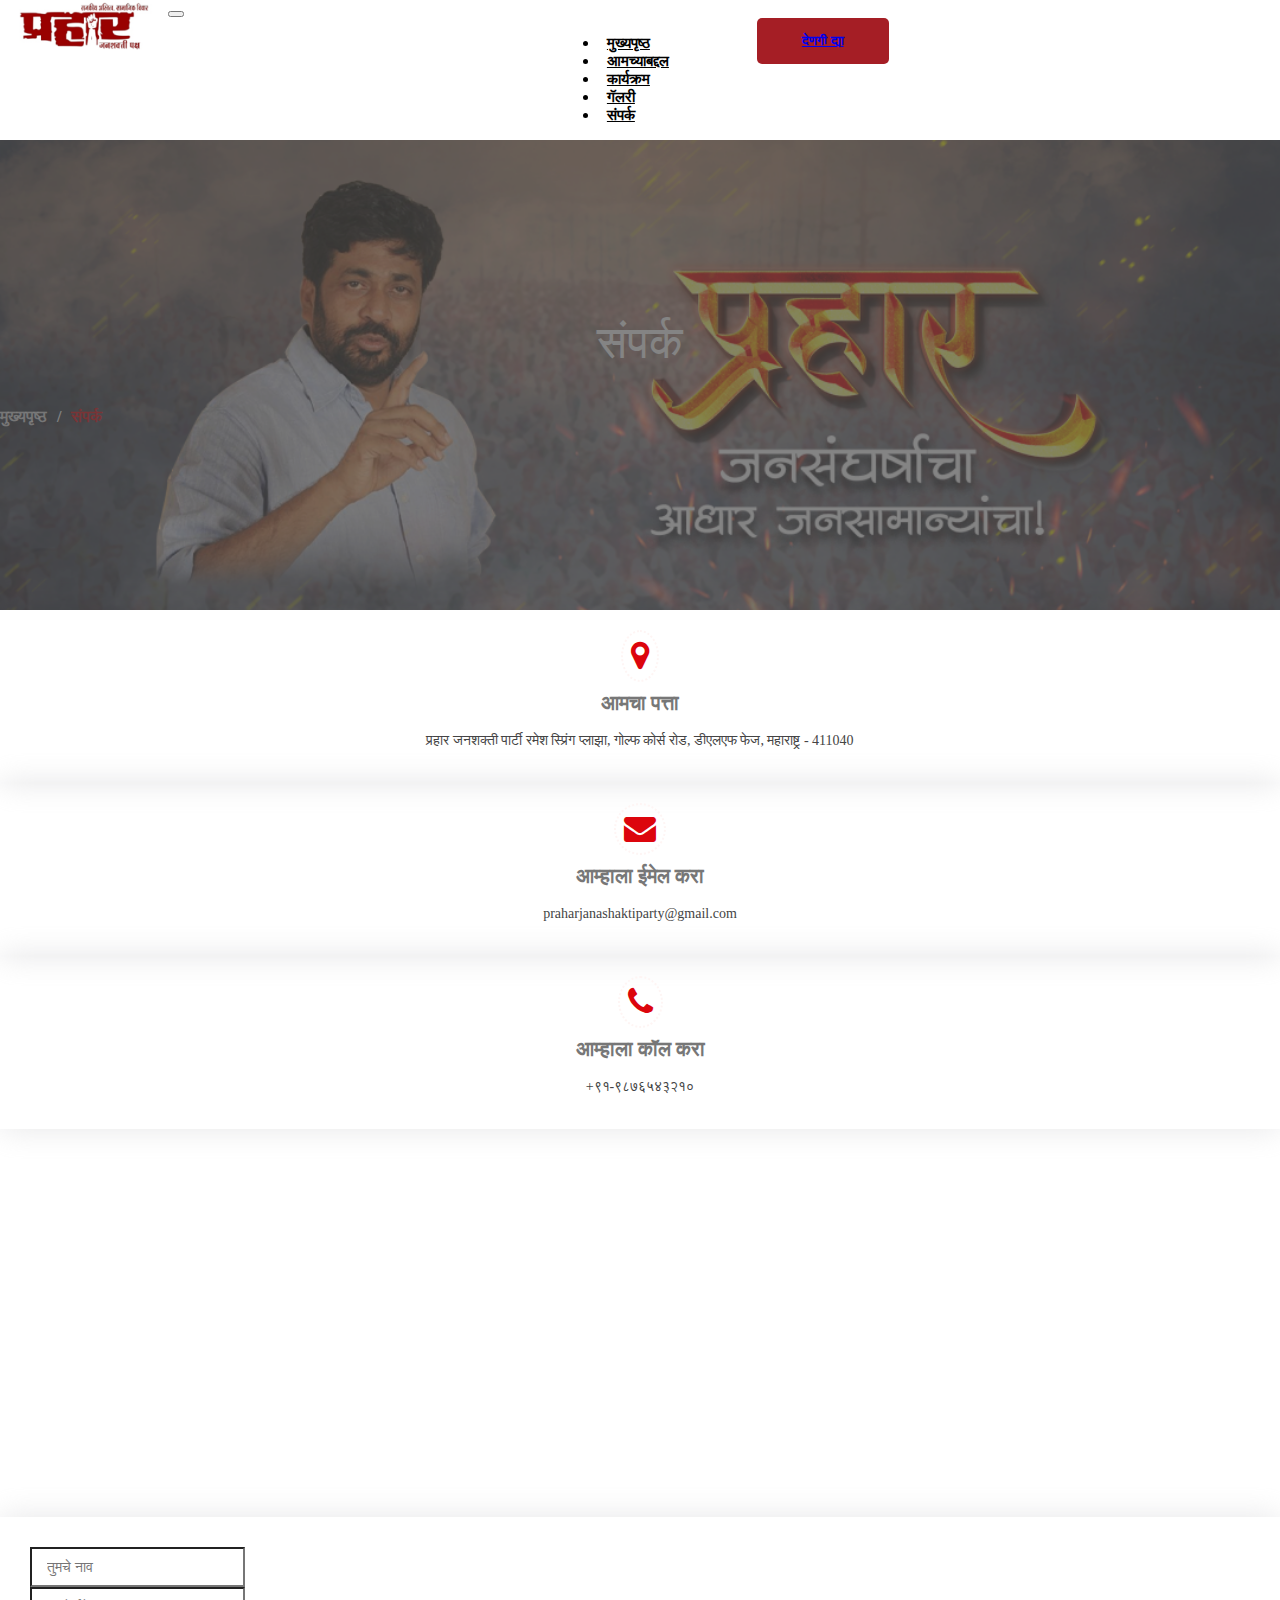
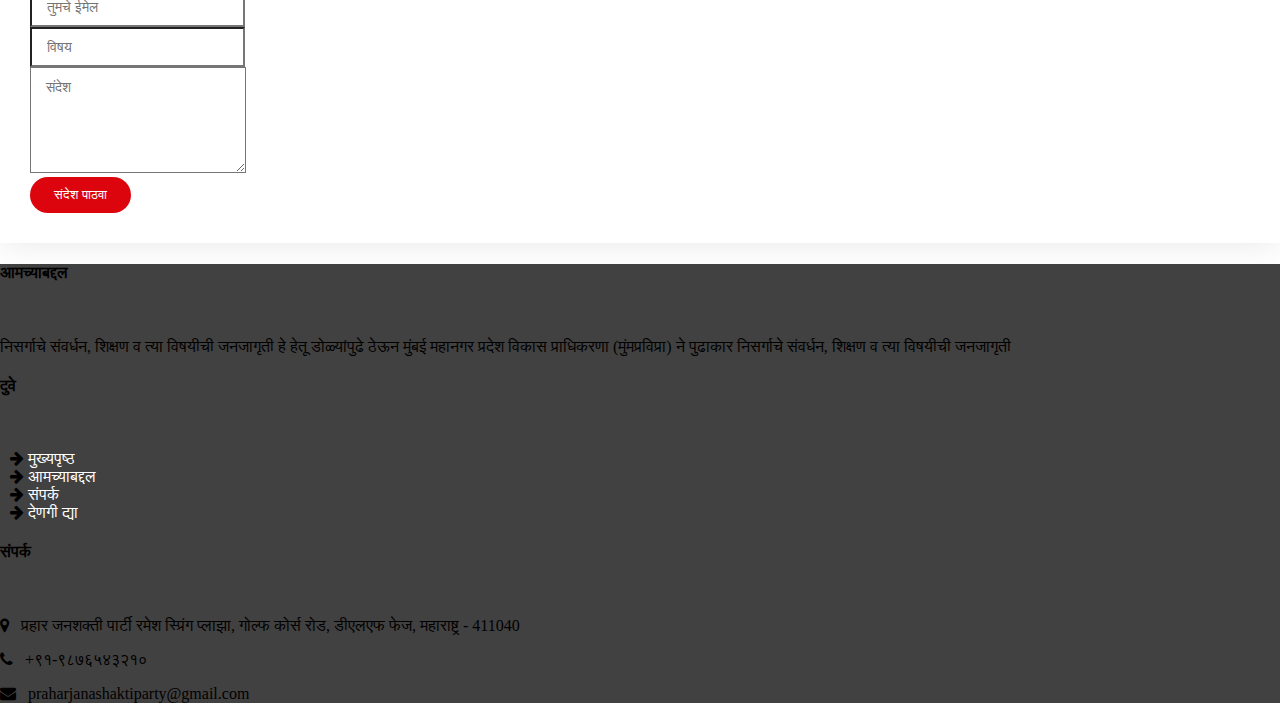
<file: contact.html>
<!DOCTYPE html>
<html lang="en">

<head>
    <meta charset="UTF-8">
    <meta name="viewport" content="width=device-width, initial-scale=1.0">
    <title>Document</title>
    <link href="https://cdn.jsdelivr.net/npm/bootstrap@5.0.2/dist/css/bootstrap.min.css" rel="stylesheet"
        integrity="sha384-EVSTQN3/azprG1Anm3QDgpJLIm9Nao0Yz1ztcQTwFspd3yD65VohhpuuCOmLASjC" crossorigin="anonymous">
    <link rel="stylesheet" href="style.css">
    <link rel="stylesheet" href="https://maxcdn.bootstrapcdn.com/font-awesome/4.7.0/css/font-awesome.min.css"
        integrity="sha384-wvfXpqpZZVQGK6TAh5PVlGOfQNHSoD2xbE+QkPxCAFlNEevoEH3Sl0sibVcOQVnN" crossorigin="anonymous">

</head>

<body>

    <nav class="navbar navbar-expand-lg navbar-light bg-white">
        <div class="container">
            <a class="navbar-brand" href="index.html"><img src="img/image 2.png" height="50"></a>
            <button class="navbar-toggler" type="button" data-bs-toggle="collapse" data-bs-target="#navbarScroll"
                aria-controls="navbarScroll" aria-expanded="false" aria-label="Toggle navigation">
                <span class="navbar-toggler-icon"></span>
            </button>
            <div class="collapse navbar-collapse " id="navbarScroll">
                <ul class="navbar-nav m-auto  my-2 p-3 my-lg-0 navbar-nav-scroll" style="--bs-scroll-height: 100px;">
                    <li class="nav-item">
                        <a class="nav-link active" aria-current="page" href="index.html">मुख्यपृष्ठ</a>
                    </li>
                    <li class="nav-item">
                        <a class="nav-link" aria-current="page" href="about.html">आमच्याबद्दल</a>
                    </li>
                    <li class="nav-item">
                        <a class="nav-link" aria-current="page" href="function.html">कार्यक्रम</a>
                    </li>
                    <li class="nav-item">
                        <a class="nav-link" aria-current="page" href="gallery.html">गॅलरी</a>
                    </li>
                    <li class="nav-item">
                        <a class="nav-link" aria-current="page" href="contact.html">संपर्क</a>
                    </li>
                </ul>
                <form class="d-flex ms-auto">
                    <button class="btn1 p-2 " type="submit"> <a href="Registration.html"
                            class="text-white text-decoration-none"> देणगी द्या </a> </button>
                </form>
            </div>
        </div>
    </nav>
    <!-- <div class="main" style="background-image: url(img/Banner.png); height: 100%; background-size: cover;">
    <div class="container">
    <nav aria-label="breadcrumb" class="p-5 m-auto">
        <ol class="breadcrumb">
            <li class="breadcrumb-item"><a href="#" class="text-white text-decoration-none">मुख्यपृष्ठ</a></li>
            <li class="breadcrumb-item active text-white" aria-current="page">संपर्क</li>
        </ol>
    </nav>
</div>
</div> -->

    <!-- ======= Breadcrumbs ======= -->


    <div class="breadcrumbs d-flex align-items-center" style="background-image: url('img/Banner.png'); opacity: 0.8; ">
        <div class="container position-relative d-flex flex-column align-items-center">
            <h2>संपर्क</h2>
            <ol class="justify-content-center pt-2">
                <li><a href="index.html">मुख्यपृष्ठ</a></li>
                <li>संपर्क</li>
            </ol>
        </div>
    </div>
    <!-- End Breadcrumbs -->
    <!-- <div class="contact-form">

</div> -->

    <!-- ======= Contact Section ======= -->
    <section id="contact" class="contact mt-5">
        <div class="container">

            <div class="row">
                <div class="col-lg-6">
                    <div class="info-box mb-4">
                        <i class="fa fa-map-marker"></i>
                        <h3>आमचा पत्ता</h3>
                        <p>प्रहार जनशक्ती पार्टी रमेश स्प्रिंग प्लाझा, गोल्फ कोर्स रोड, डीएलएफ फेज, महाराष्ट्र - 411040</p>
                    </div>
                </div>

                <div class="col-lg-3 col-md-6">
                    <div class="info-box  mb-4">
                        <i class="fa fa-envelope"></i>
                        <h3>आम्हाला ईमेल करा</h3>
                        <p> praharjanashaktiparty@gmail.com</p>
                    </div>
                </div>

                <div class="col-lg-3 col-md-6">
                    <div class="info-box  mb-4">
                        <i class="fa fa-phone"></i>
                        <h3>आम्हाला कॉल करा</h3>
                        <p>+९१-९८७६५४३२१०</p>
                    </div>
                </div>

            </div>

            <div class="row">

                <div class="col-lg-6 ">

                    <iframe
                        src="https://www.google.com/maps/embed?pb=!1m18!1m12!1m3!1d30767732.074190475!2d60.92787089198493!3d19.72000229798037!2m3!1f0!2f0!3f0!3m2!1i1024!2i768!4f13.1!3m3!1m2!1s0x30635ff06b92b791%3A0xd78c4fa1854213a6!2sIndia!5e0!3m2!1sen!2sin!4v1709483486126!5m2!1sen!2sin"
                        frameborder="0" width="100%" height="384" style="border:0;" allowfullscreen="" loading="lazy"
                        referrerpolicy="no-referrer-when-downgrade"></iframe>
                </div>

                <div class="col-lg-6">
                    <form action="forms/contact.php" method="post" role="form" class="php-email-form">
                        <div class="row">
                            <div class="col-md-6 form-group">
                                <input type="text" name="name" class="form-control" id="name" placeholder="तुमचे नाव"
                                    required>
                            </div>
                            <div class="col-md-6 form-group mt-3 mt-md-0">
                                <input type="email" class="form-control" name="email" id="email"
                                    placeholder="तुमचे ईमेल" required>
                            </div>
                        </div>
                        <div class="form-group mt-3">
                            <input type="text" class="form-control" name="subject" id="subject" placeholder="विषय" required>
                        </div>
                        <div class="form-group mt-3">
                            <textarea class="form-control" name="message" rows="5" placeholder="संदेश" required></textarea>
                        </div>
                        <div class="my-3">
                            <div class="loading">Loading</div>
                            <div class="error-message"></div>
                            <div class="sent-message">Your message has been sent. Thank you!</div>
                        </div>
                        <div class="text-center"><button type="submit">संदेश पाठवा</button></div>
                    </form>
                </div>

            </div>

        </div>
    </section>
    <!-- End Contact Section -->

    <footer>
        <div class="container p-5 text-white">
            <div class="row">
                <div class="col-md-3">
                    <h4>आमच्याबद्दल</h4><br>
                    <p>निसर्गाचे संवर्धन, शिक्षण व त्या विषयीची जनजागृती हे हेतू डोळ्यांपुढे ठेऊन मुंबई महानगर प्रदेश
                        विकास प्राधिकरणा (मुंमप्रविप्रा) ने पुढाकार निसर्गाचे संवर्धन, शिक्षण व त्या विषयीची जनजागृती
                    </p>    
                </div>
                <div class="col-md-1"></div>
                <div class="col-md-4 ">
                    <h4 class="ms-5">दुवे</h4><br>
                    <ul class="arrow-icon me-5">
                        <li><i class="fa fa-arrow-right"></i> <a href="#">मुख्यपृष्ठ</a></li>
                        <li><i class="fa fa-arrow-right"></i> <a href="#">आमच्याबद्दल</a></li>
                        <li><i class="fa fa-arrow-right"></i> <a href="#">संपर्क</a></li>
                        <li><i class="fa fa-arrow-right"></i> <a href="#">देणगी द्या</a></li>
                    </ul>
                </div>
                <div class="col-md-4">
                    <h4>संपर्क</h4><br>
                    <p> <i class="fa fa-map-marker"></i> &nbsp प्रहार जनशक्ती पार्टी रमेश स्प्रिंग प्लाझा, गोल्फ कोर्स
                        रोड, डीएलएफ फेज, महाराष्ट्र - 411040
                    </p>
                    <p><i class="fa fa-phone"></i> &nbsp +९१-९८७६५४३२१०</p>
                    <p><i class="fa fa-envelope"></i> &nbsp praharjanashaktiparty@gmail.com</p>
                </div>
            </div>
        </div>
    </footer>
    <script src="https://cdn.jsdelivr.net/npm/@popperjs/core@2.9.2/dist/umd/popper.min.js"
        integrity="sha384-IQsoLXl5PILFhosVNubq5LC7Qb9DXgDA9i+tQ8Zj3iwWAwPtgFTxbJ8NT4GN1R8p"
        crossorigin="anonymous"></script>
    <script src="https://cdn.jsdelivr.net/npm/bootstrap@5.0.2/dist/js/bootstrap.min.js"
        integrity="sha384-cVKIPhGWiC2Al4u+LWgxfKTRIcfu0JTxR+EQDz/bgldoEyl4H0zUF0QKbrJ0EcQF"
        crossorigin="anonymous"></script>
</body>

</html>
</file>
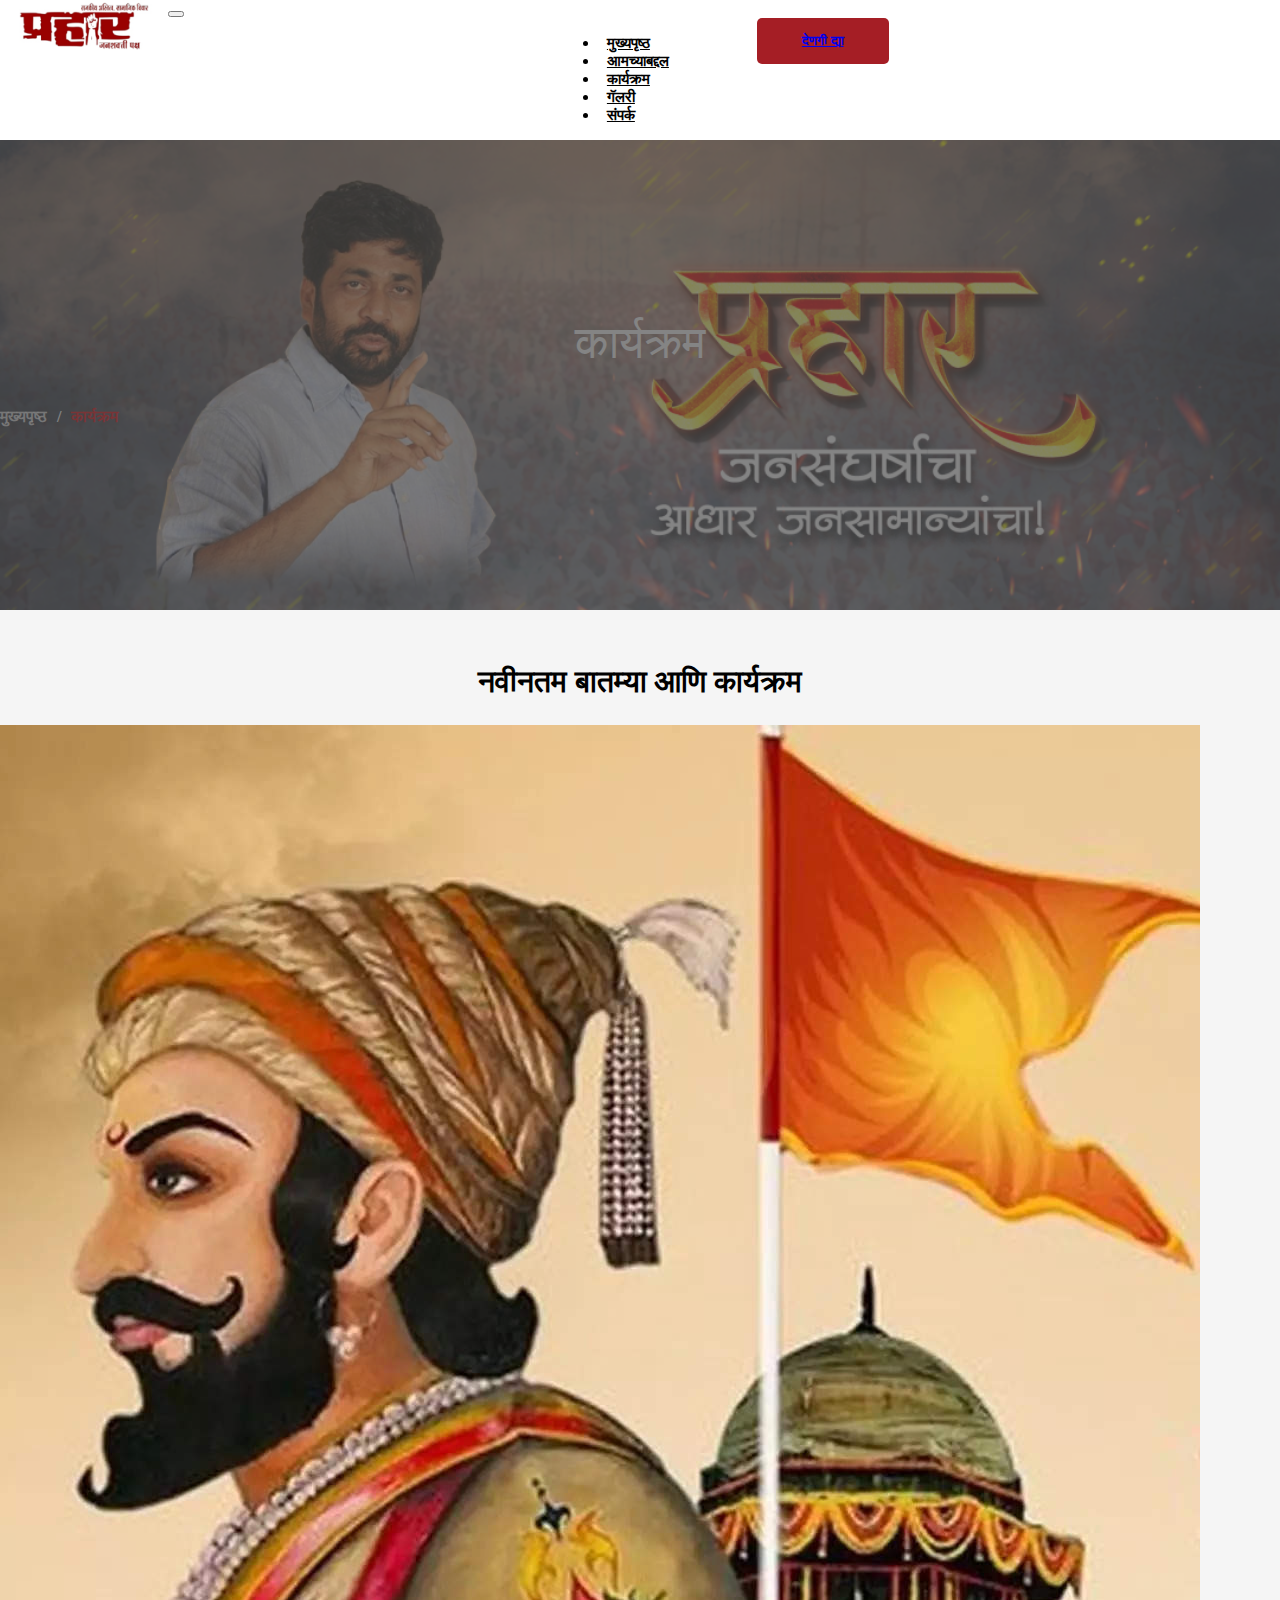
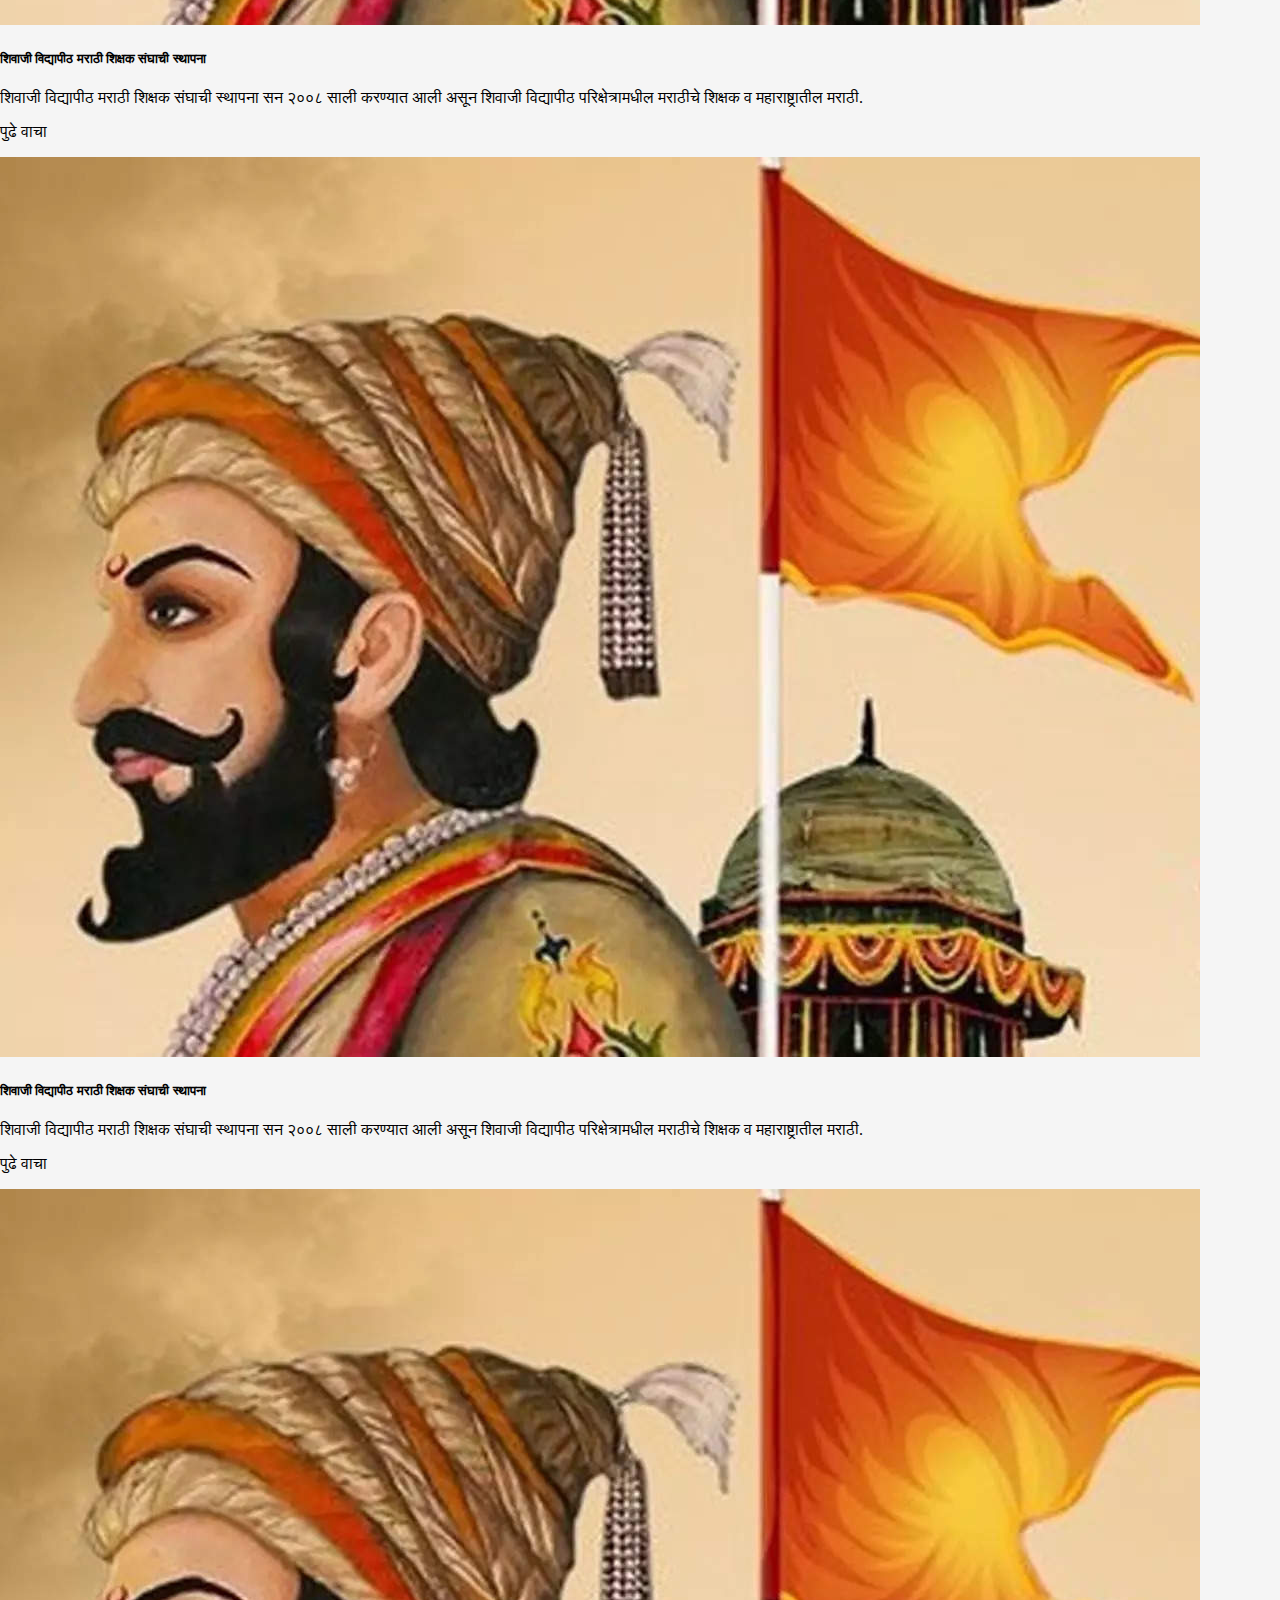
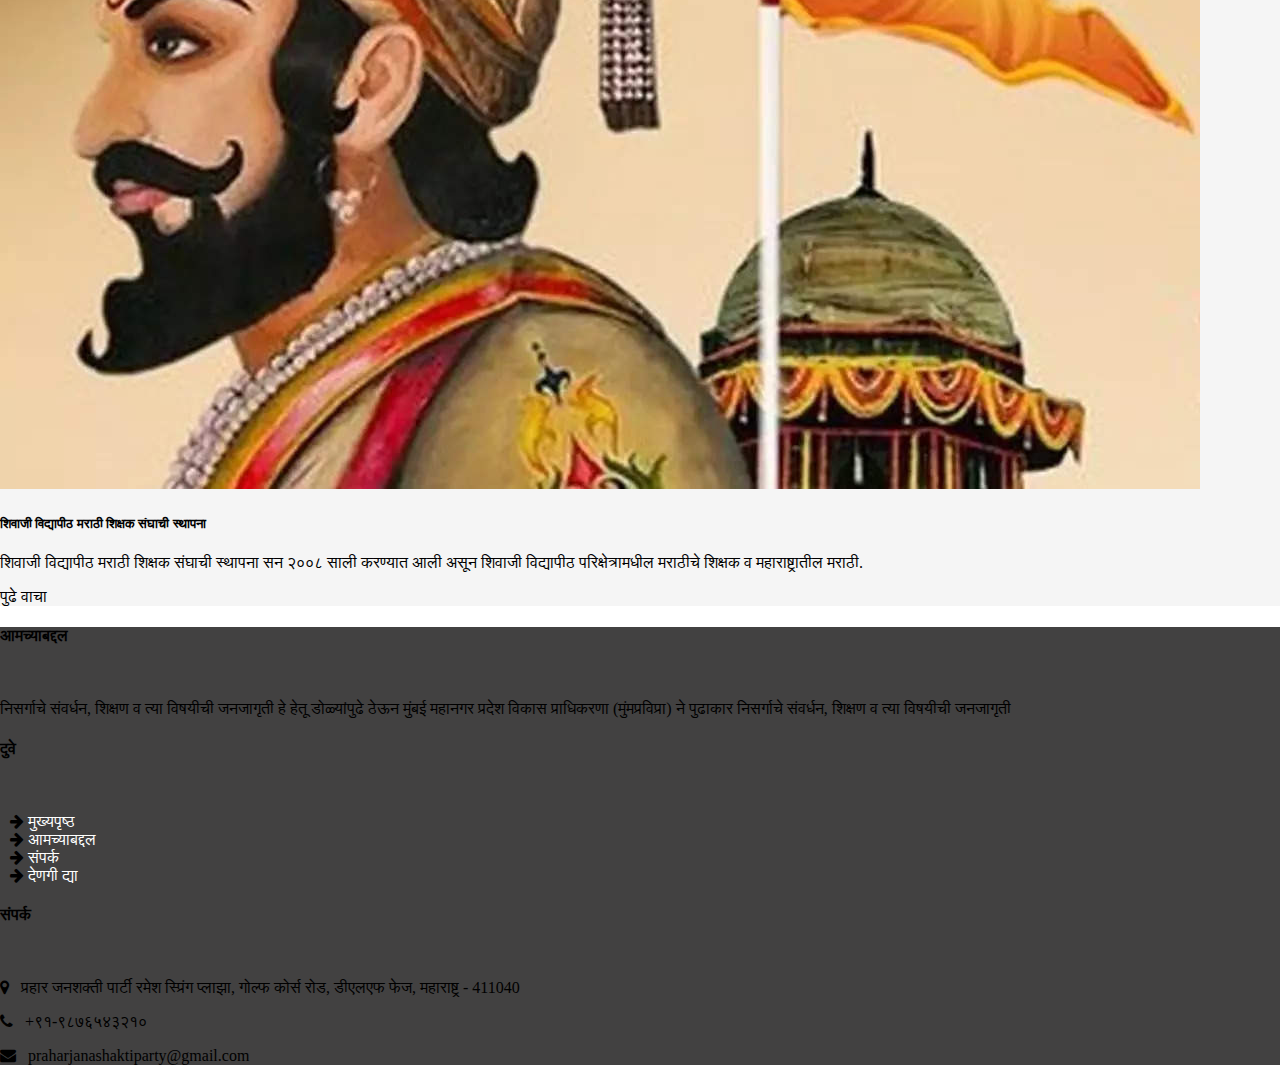
<file: function.html>
<!DOCTYPE html>
<html lang="en">

<head>
    <meta charset="UTF-8">
    <meta name="viewport" content="width=device-width, initial-scale=1.0">
    <title>Document</title>
    <link href="https://cdn.jsdelivr.net/npm/bootstrap@5.0.2/dist/css/bootstrap.min.css" rel="stylesheet"
        integrity="sha384-EVSTQN3/azprG1Anm3QDgpJLIm9Nao0Yz1ztcQTwFspd3yD65VohhpuuCOmLASjC" crossorigin="anonymous">
    <link rel="stylesheet" href="style.css">
    <link rel="stylesheet" href="https://maxcdn.bootstrapcdn.com/font-awesome/4.7.0/css/font-awesome.min.css"
        integrity="sha384-wvfXpqpZZVQGK6TAh5PVlGOfQNHSoD2xbE+QkPxCAFlNEevoEH3Sl0sibVcOQVnN" crossorigin="anonymous">

</head>

<body>
    <nav class="navbar navbar-expand-lg navbar-light bg-white">
        <div class="container">
            <a class="navbar-brand" href="index.html"><img src="img/image 2.png" height="50"></a>
            <button class="navbar-toggler" type="button" data-bs-toggle="collapse" data-bs-target="#navbarScroll"
                aria-controls="navbarScroll" aria-expanded="false" aria-label="Toggle navigation">
                <span class="navbar-toggler-icon"></span>
            </button>
            <div class="collapse navbar-collapse " id="navbarScroll">
                <ul class="navbar-nav m-auto  my-2 p-3 my-lg-0 navbar-nav-scroll" style="--bs-scroll-height: 100px;">
                    <li class="nav-item">
                        <a class="nav-link active" aria-current="page" href="index.html">मुख्यपृष्ठ</a>
                    </li>
                    <li class="nav-item">
                        <a class="nav-link" aria-current="page" href="about.html">आमच्याबद्दल</a>
                    </li>
                    <li class="nav-item">
                        <a class="nav-link" aria-current="page" href="function.html">कार्यक्रम</a>
                    </li>
                    <li class="nav-item">
                        <a class="nav-link" aria-current="page" href="gallery.html">गॅलरी</a>
                    </li>
                    <li class="nav-item">
                        <a class="nav-link" aria-current="page" href="contact.html">संपर्क</a>
                    </li>
                </ul>
                <form class="d-flex ms-auto">
                    <button class="btn1 p-2 " type="submit"> <a href="Registration.html"
                            class="text-white text-decoration-none"> देणगी द्या </a> </button>
                </form>
            </div>
        </div>
    </nav>
<!-- ======= Breadcrumbs ======= -->


<div class="breadcrumbs d-flex align-items-center" style="background-image: url('img/Banner.png'); opacity: 0.8; ">
    <div class="container position-relative d-flex flex-column align-items-center">
        <h2>कार्यक्रम</h2>
        <ol class="justify-content-center pt-2">
            <li><a href="index.html">मुख्यपृष्ठ</a></li>
            <li>कार्यक्रम</li>
        </ol>
    </div>
</div>
<!-- End Breadcrumbs -->
<!-- <div class="contact-form">

</div> -->
<section class="card-section">
    <div class="container ">
        <h2>नवीनतम बातम्या आणि कार्यक्रम</h2>
        <div class="row row-cols-1 row-cols-md-3 g-4 mt-3">
            <div class="col">
                <div class="card">
                    <img src="img/Chhatrapati.jpg" class="card-img-top" alt="...">
                    <div class="card-body">
                        <h5 class="card-title fw-bold ">शिवाजी विद्यापीठ मराठी शिक्षक
                            संघाची स्थापना </h5>
                        <p class="card-text">शिवाजी विद्यापीठ मराठी शिक्षक संघाची स्थापना सन २००८ साली करण्यात
                            आली
                            असून शिवाजी विद्यापीठ परिक्षेत्रामधील मराठीचे शिक्षक व महाराष्ट्रातील मराठी.
                        </p>
                        <p class="text-danger text-decoration-underline fs-6">पुढे वाचा</p>
                    </div>
                </div>
            </div>
            <div class="col">
                <div class="card">
                    <img src="img/Chhatrapati.jpg" class="card-img-top" alt="...">
                    <div class="card-body">
                        <h5 class="card-title fw-bold ">शिवाजी विद्यापीठ मराठी शिक्षक
                            संघाची स्थापना </h5>
                        <p class="card-text">शिवाजी विद्यापीठ मराठी शिक्षक संघाची स्थापना सन २००८ साली करण्यात
                            आली
                            असून शिवाजी विद्यापीठ परिक्षेत्रामधील मराठीचे शिक्षक व महाराष्ट्रातील मराठी.
                        </p>
                        <p class="text-danger text-decoration-underline fs-6">पुढे वाचा</p>
                    </div>
                </div>
            </div>
            <div class="col">
                <div class="card">
                    <img src="img/Chhatrapati.jpg" class="card-img-top" alt="...">
                    <div class="card-body">
                        <h5 class="card-title fw-bold ">शिवाजी विद्यापीठ मराठी शिक्षक
                            संघाची स्थापना </h5>
                        <p class="card-text">शिवाजी विद्यापीठ मराठी शिक्षक संघाची स्थापना सन २००८ साली करण्यात
                            आली
                            असून शिवाजी विद्यापीठ परिक्षेत्रामधील मराठीचे शिक्षक व महाराष्ट्रातील मराठी.
                        </p>
                        <p class="text-danger text-decoration-underline fs-6">पुढे वाचा</p>
                    </div>
                </div>
            </div>
        </div>
    </div>
</section>


    
  
<footer>
    <div class="container p-5 text-white">
        <div class="row">
            <div class="col-md-3">
                <h4>आमच्याबद्दल</h4><br>
                <p>निसर्गाचे संवर्धन, शिक्षण व त्या विषयीची जनजागृती हे हेतू डोळ्यांपुढे ठेऊन मुंबई महानगर प्रदेश
                    विकास प्राधिकरणा (मुंमप्रविप्रा) ने पुढाकार निसर्गाचे संवर्धन, शिक्षण व त्या विषयीची जनजागृती
                </p>    
            </div>
            <div class="col-md-1"></div>
            <div class="col-md-4 ">
                <h4 class="ms-5">दुवे</h4><br>
                <ul class="arrow-icon me-5">
                    <li><i class="fa fa-arrow-right"></i> <a href="#">मुख्यपृष्ठ</a></li>
                    <li><i class="fa fa-arrow-right"></i> <a href="#">आमच्याबद्दल</a></li>
                    <li><i class="fa fa-arrow-right"></i> <a href="#">संपर्क</a></li>
                    <li><i class="fa fa-arrow-right"></i> <a href="#">देणगी द्या</a></li>
                </ul>
            </div>
            <div class="col-md-4">
                <h4>संपर्क</h4><br>
                <p> <i class="fa fa-map-marker"></i> &nbsp प्रहार जनशक्ती पार्टी रमेश स्प्रिंग प्लाझा, गोल्फ कोर्स
                    रोड, डीएलएफ फेज, महाराष्ट्र - 411040
                </p>
                <p><i class="fa fa-phone"></i> &nbsp +९१-९८७६५४३२१०</p>
                <p><i class="fa fa-envelope"></i> &nbsp praharjanashaktiparty@gmail.com</p>
            </div>
        </div>
    </div>
</footer>
    <script src="https://cdn.jsdelivr.net/npm/@popperjs/core@2.9.2/dist/umd/popper.min.js"
        integrity="sha384-IQsoLXl5PILFhosVNubq5LC7Qb9DXgDA9i+tQ8Zj3iwWAwPtgFTxbJ8NT4GN1R8p"
        crossorigin="anonymous"></script>
    <script src="https://cdn.jsdelivr.net/npm/bootstrap@5.0.2/dist/js/bootstrap.min.js"
        integrity="sha384-cVKIPhGWiC2Al4u+LWgxfKTRIcfu0JTxR+EQDz/bgldoEyl4H0zUF0QKbrJ0EcQF"
        crossorigin="anonymous"></script>
</body>

</html>
</file>
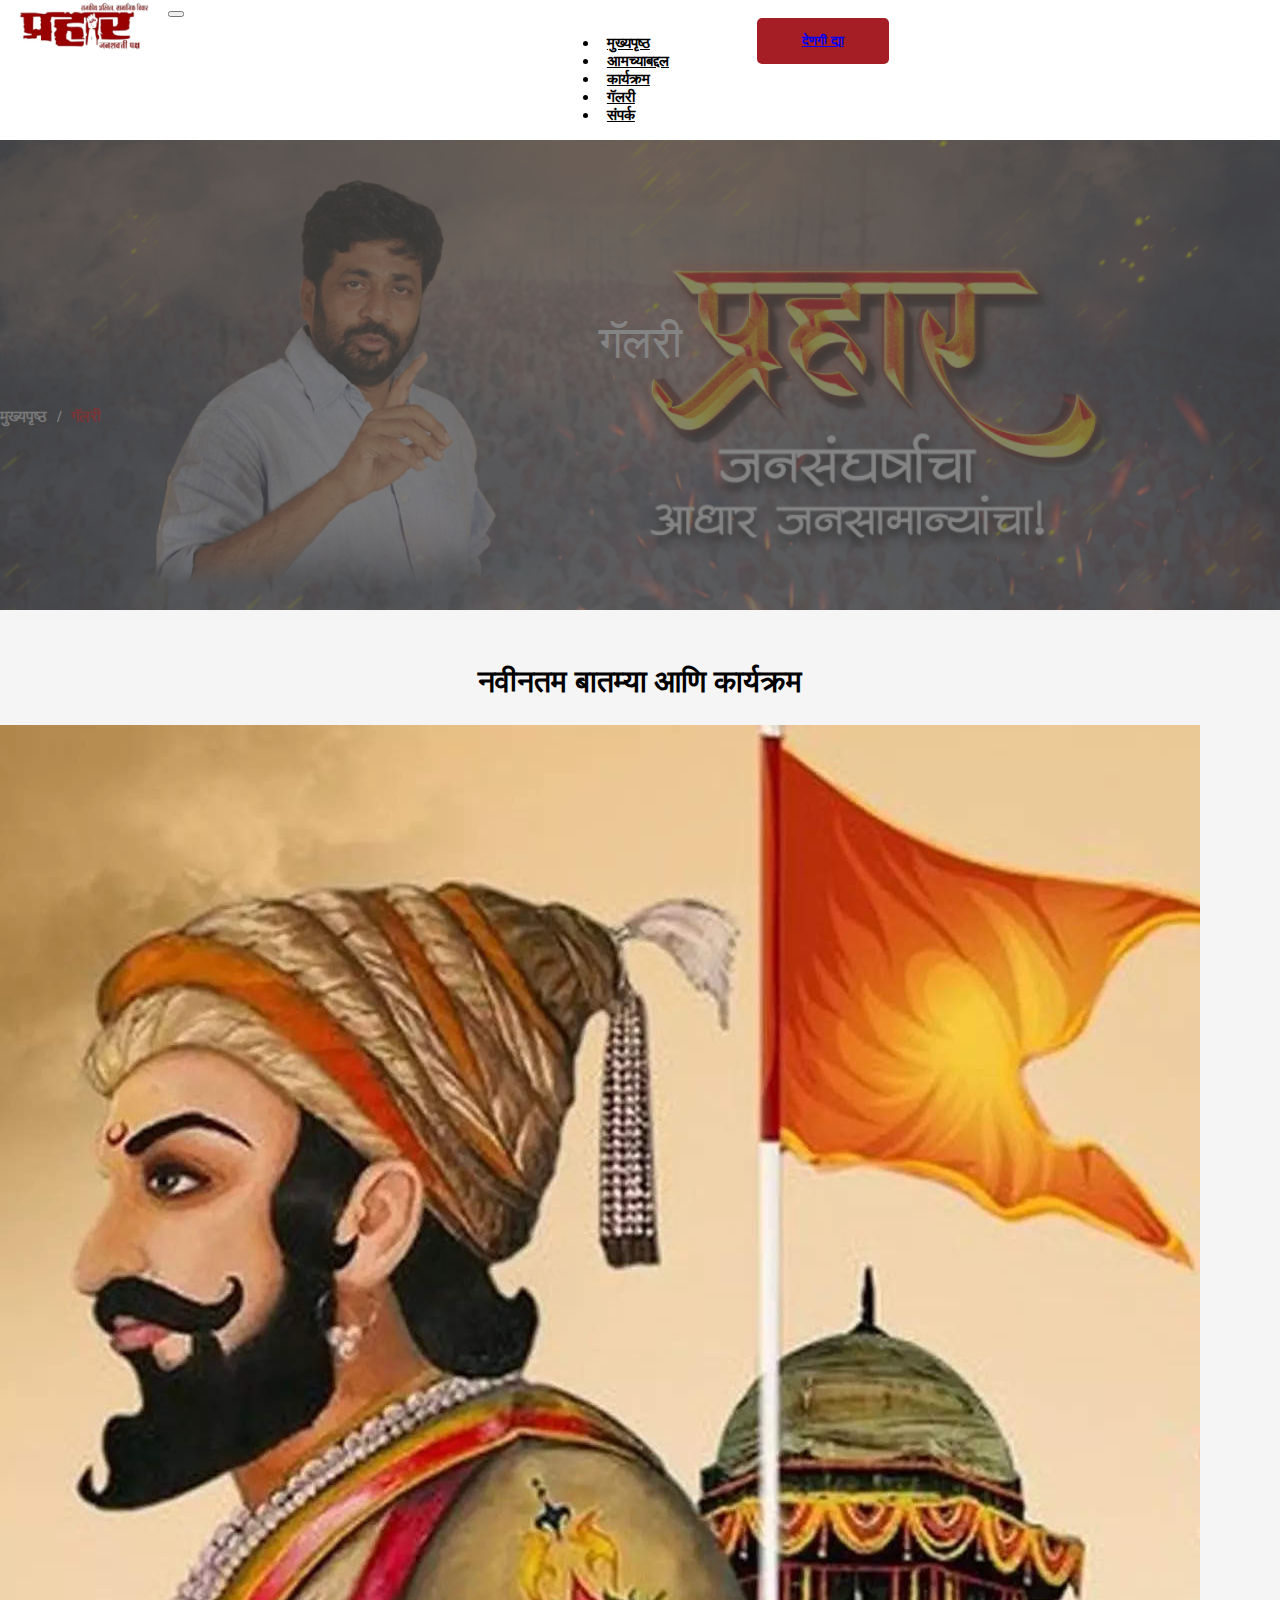
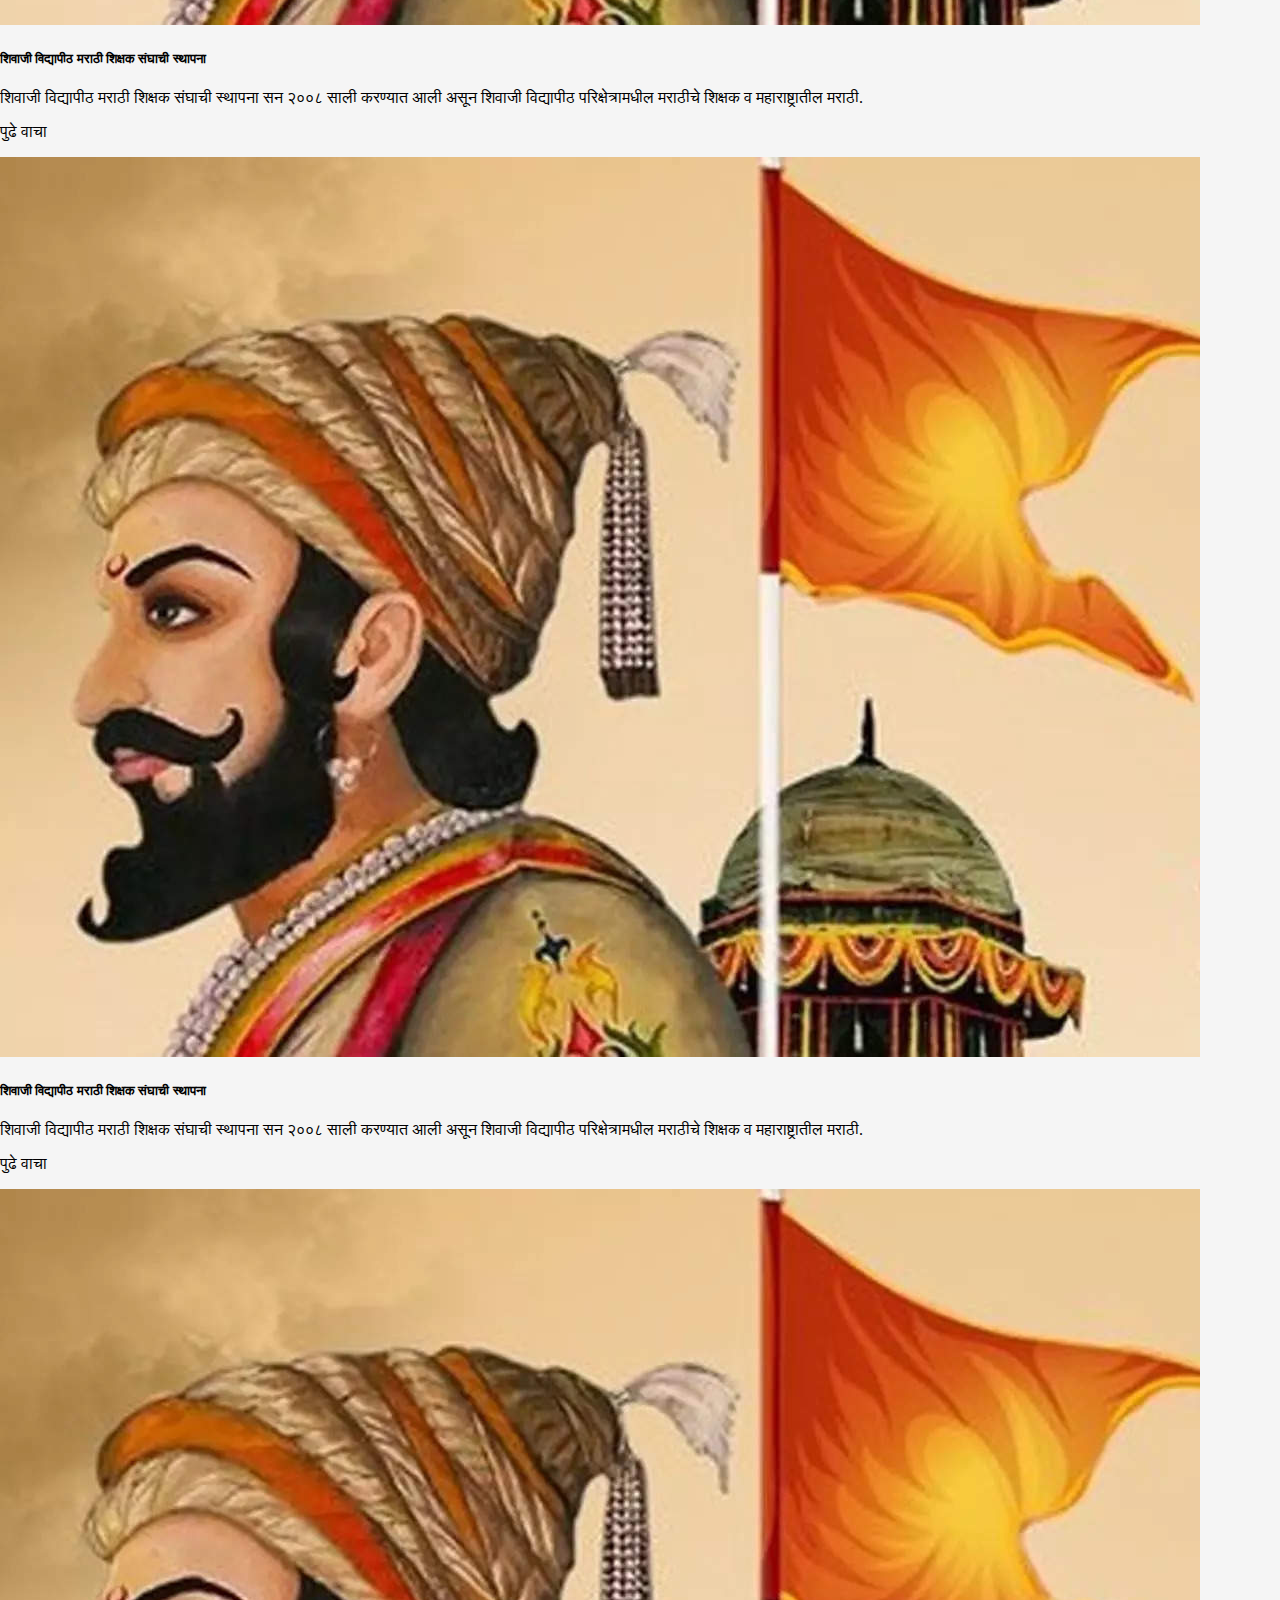
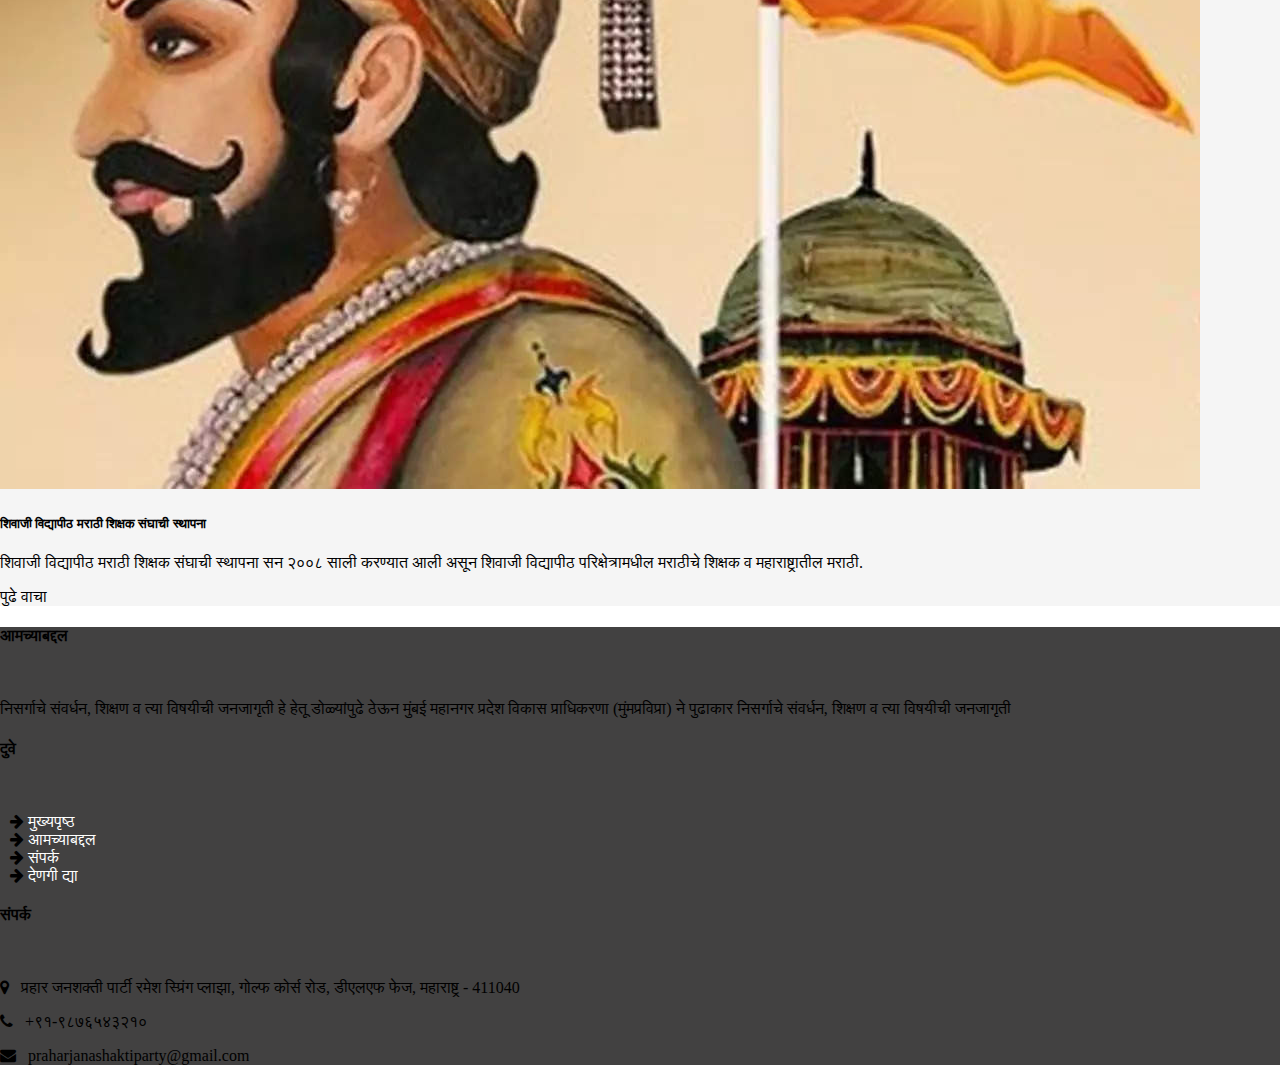
<file: gallery.html>
<!DOCTYPE html>
<html lang="en">

<head>
    <meta charset="UTF-8">
    <meta name="viewport" content="width=device-width, initial-scale=1.0">
    <title>Document</title>
    <link href="https://cdn.jsdelivr.net/npm/bootstrap@5.0.2/dist/css/bootstrap.min.css" rel="stylesheet"
        integrity="sha384-EVSTQN3/azprG1Anm3QDgpJLIm9Nao0Yz1ztcQTwFspd3yD65VohhpuuCOmLASjC" crossorigin="anonymous">
    <link rel="stylesheet" href="style.css">
    <link rel="stylesheet" href="https://maxcdn.bootstrapcdn.com/font-awesome/4.7.0/css/font-awesome.min.css"
        integrity="sha384-wvfXpqpZZVQGK6TAh5PVlGOfQNHSoD2xbE+QkPxCAFlNEevoEH3Sl0sibVcOQVnN" crossorigin="anonymous">

</head>

<body>
    <nav class="navbar navbar-expand-lg navbar-light bg-white">
        <div class="container">
            <a class="navbar-brand" href="index.html"><img src="img/image 2.png" height="50"></a>
            <button class="navbar-toggler" type="button" data-bs-toggle="collapse" data-bs-target="#navbarScroll"
                aria-controls="navbarScroll" aria-expanded="false" aria-label="Toggle navigation">
                <span class="navbar-toggler-icon"></span>
            </button>
            <div class="collapse navbar-collapse " id="navbarScroll">
                <ul class="navbar-nav m-auto  my-2 p-3 my-lg-0 navbar-nav-scroll" style="--bs-scroll-height: 100px;">
                    <li class="nav-item">
                        <a class="nav-link active" aria-current="page" href="index.html">मुख्यपृष्ठ</a>
                    </li>
                    <li class="nav-item">
                        <a class="nav-link" aria-current="page" href="about.html">आमच्याबद्दल</a>
                    </li>
                    <li class="nav-item">
                        <a class="nav-link" aria-current="page" href="function.html">कार्यक्रम</a>
                    </li>
                    <li class="nav-item">
                        <a class="nav-link" aria-current="page" href="gallery.html">गॅलरी</a>
                    </li>
                    <li class="nav-item">
                        <a class="nav-link" aria-current="page" href="contact.html">संपर्क</a>
                    </li>
                </ul>
                <form class="d-flex ms-auto">
                    <button class="btn1 p-2 " type="submit"> <a href="Registration.html"
                            class="text-white text-decoration-none"> देणगी द्या </a> </button>
                </form>
            </div>
        </div>
    </nav>
<!-- ======= Breadcrumbs ======= -->


<div class="breadcrumbs d-flex align-items-center" style="background-image: url('img/Banner.png'); opacity: 0.8; ">
    <div class="container position-relative d-flex flex-column align-items-center">
        <h2>गॅलरी</h2>
        <ol class="justify-content-center pt-2">
            <li><a href="index.html">मुख्यपृष्ठ</a></li>
            <li>गॅलरी</li>
        </ol>
    </div>
</div>
<!-- End Breadcrumbs -->
<!-- <div class="contact-form">

</div> -->
<section class="card-section">
    <div class="container ">
        <h2>नवीनतम बातम्या आणि कार्यक्रम</h2>
        <div class="row row-cols-1 row-cols-md-3 g-4 mt-3">
            <div class="col">
                <div class="card">
                    <img src="img/Chhatrapati.jpg" class="card-img-top" alt="...">
                    <div class="card-body">
                        <h5 class="card-title fw-bold ">शिवाजी विद्यापीठ मराठी शिक्षक
                            संघाची स्थापना </h5>
                        <p class="card-text">शिवाजी विद्यापीठ मराठी शिक्षक संघाची स्थापना सन २००८ साली करण्यात
                            आली
                            असून शिवाजी विद्यापीठ परिक्षेत्रामधील मराठीचे शिक्षक व महाराष्ट्रातील मराठी.
                        </p>
                        <p class="text-danger text-decoration-underline fs-6">पुढे वाचा</p>
                    </div>
                </div>
            </div>
            <div class="col">
                <div class="card">
                    <img src="img/Chhatrapati.jpg" class="card-img-top" alt="...">
                    <div class="card-body">
                        <h5 class="card-title fw-bold ">शिवाजी विद्यापीठ मराठी शिक्षक
                            संघाची स्थापना </h5>
                        <p class="card-text">शिवाजी विद्यापीठ मराठी शिक्षक संघाची स्थापना सन २००८ साली करण्यात
                            आली
                            असून शिवाजी विद्यापीठ परिक्षेत्रामधील मराठीचे शिक्षक व महाराष्ट्रातील मराठी.
                        </p>
                        <p class="text-danger text-decoration-underline fs-6">पुढे वाचा</p>
                    </div>
                </div>
            </div>
            <div class="col">
                <div class="card">
                    <img src="img/Chhatrapati.jpg" class="card-img-top" alt="...">
                    <div class="card-body">
                        <h5 class="card-title fw-bold ">शिवाजी विद्यापीठ मराठी शिक्षक
                            संघाची स्थापना </h5>
                        <p class="card-text">शिवाजी विद्यापीठ मराठी शिक्षक संघाची स्थापना सन २००८ साली करण्यात
                            आली
                            असून शिवाजी विद्यापीठ परिक्षेत्रामधील मराठीचे शिक्षक व महाराष्ट्रातील मराठी.
                        </p>
                        <p class="text-danger text-decoration-underline fs-6">पुढे वाचा</p>
                    </div>
                </div>
            </div>
        </div>
    </div>
</section>


    
  
<footer>
    <div class="container p-5 text-white">
        <div class="row">
            <div class="col-md-3">
                <h4>आमच्याबद्दल</h4><br>
                <p>निसर्गाचे संवर्धन, शिक्षण व त्या विषयीची जनजागृती हे हेतू डोळ्यांपुढे ठेऊन मुंबई महानगर प्रदेश
                    विकास प्राधिकरणा (मुंमप्रविप्रा) ने पुढाकार निसर्गाचे संवर्धन, शिक्षण व त्या विषयीची जनजागृती
                </p>    
            </div>
            <div class="col-md-1"></div>
            <div class="col-md-4 ">
                <h4 class="ms-5">दुवे</h4><br>
                <ul class="arrow-icon me-5">
                    <li><i class="fa fa-arrow-right"></i> <a href="#">मुख्यपृष्ठ</a></li>
                    <li><i class="fa fa-arrow-right"></i> <a href="#">आमच्याबद्दल</a></li>
                    <li><i class="fa fa-arrow-right"></i> <a href="#">संपर्क</a></li>
                    <li><i class="fa fa-arrow-right"></i> <a href="#">देणगी द्या</a></li>
                </ul>
            </div>
            <div class="col-md-4">
                <h4>संपर्क</h4><br>
                <p> <i class="fa fa-map-marker"></i> &nbsp प्रहार जनशक्ती पार्टी रमेश स्प्रिंग प्लाझा, गोल्फ कोर्स
                    रोड, डीएलएफ फेज, महाराष्ट्र - 411040
                </p>
                <p><i class="fa fa-phone"></i> &nbsp +९१-९८७६५४३२१०</p>
                <p><i class="fa fa-envelope"></i> &nbsp praharjanashaktiparty@gmail.com</p>
            </div>
        </div>
    </div>
</footer>
    <script src="https://cdn.jsdelivr.net/npm/@popperjs/core@2.9.2/dist/umd/popper.min.js"
        integrity="sha384-IQsoLXl5PILFhosVNubq5LC7Qb9DXgDA9i+tQ8Zj3iwWAwPtgFTxbJ8NT4GN1R8p"
        crossorigin="anonymous"></script>
    <script src="https://cdn.jsdelivr.net/npm/bootstrap@5.0.2/dist/js/bootstrap.min.js"
        integrity="sha384-cVKIPhGWiC2Al4u+LWgxfKTRIcfu0JTxR+EQDz/bgldoEyl4H0zUF0QKbrJ0EcQF"
        crossorigin="anonymous"></script>
</body>

</html>
</file>
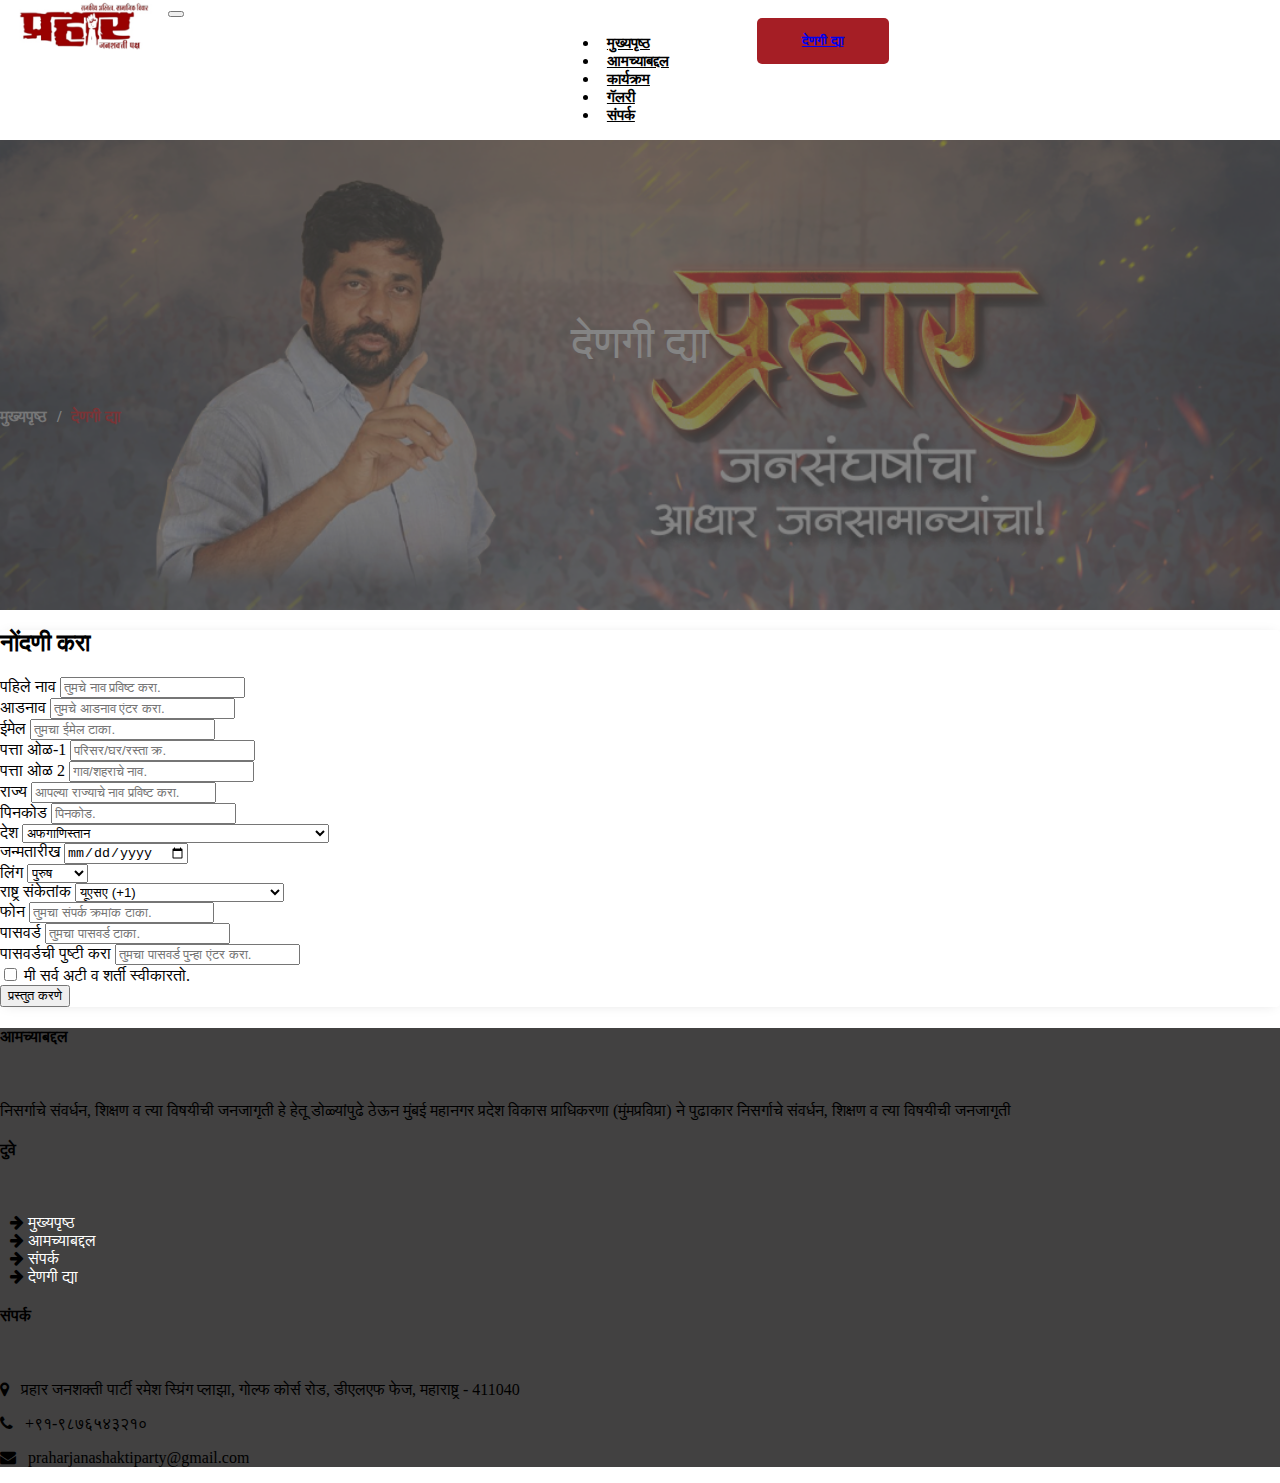
<file: Registration.html>
<!DOCTYPE html>
<html lang="en">

<head>
    <meta charset="UTF-8">
    <meta name="viewport" content="width=device-width, initial-scale=1.0">
    <title>Document</title>
    <link href="https://cdn.jsdelivr.net/npm/bootstrap@5.0.2/dist/css/bootstrap.min.css" rel="stylesheet"
        integrity="sha384-EVSTQN3/azprG1Anm3QDgpJLIm9Nao0Yz1ztcQTwFspd3yD65VohhpuuCOmLASjC" crossorigin="anonymous">
    <link rel="stylesheet" href="style.css">
    <link rel="stylesheet" href="https://maxcdn.bootstrapcdn.com/font-awesome/4.7.0/css/font-awesome.min.css"
        integrity="sha384-wvfXpqpZZVQGK6TAh5PVlGOfQNHSoD2xbE+QkPxCAFlNEevoEH3Sl0sibVcOQVnN" crossorigin="anonymous">

</head>

<body>

    <nav class="navbar navbar-expand-lg navbar-light bg-white">
        <div class="container">
            <a class="navbar-brand" href="index.html"><img src="img/image 2.png" height="50"></a>
            <button class="navbar-toggler" type="button" data-bs-toggle="collapse" data-bs-target="#navbarScroll"
                aria-controls="navbarScroll" aria-expanded="false" aria-label="Toggle navigation">
                <span class="navbar-toggler-icon"></span>
            </button>
            <div class="collapse navbar-collapse " id="navbarScroll">
                <ul class="navbar-nav m-auto  my-2 p-3 my-lg-0 navbar-nav-scroll" style="--bs-scroll-height: 100px;">
                    <li class="nav-item">
                        <a class="nav-link active" aria-current="page" href="index.html">मुख्यपृष्ठ</a>
                    </li>
                    <li class="nav-item">
                        <a class="nav-link" aria-current="page" href="about.html">आमच्याबद्दल</a>
                    </li>
                    <li class="nav-item">
                        <a class="nav-link" aria-current="page" href="function.html">कार्यक्रम</a>
                    </li>
                    <li class="nav-item">
                        <a class="nav-link" aria-current="page" href="gallery.html">गॅलरी</a>
                    </li>
                    <li class="nav-item">
                        <a class="nav-link" aria-current="page" href="contact.html">संपर्क</a>
                    </li>
                </ul>
                <form class="d-flex ms-auto">
                    <button class="btn1 p-2 " type="submit"> <a href="Registration.html"
                            class="text-white text-decoration-none"> देणगी द्या </a> </button>
                </form>
            </div>
        </div>
    </nav>
    <!-- ======= Breadcrumbs ======= -->


    <div class="breadcrumbs d-flex align-items-center" style="background-image: url('img/Banner.png'); opacity: 0.8; ">
        <div class="container position-relative d-flex flex-column align-items-center">
            <h2>देणगी द्या</h2>
            <ol class="justify-content-center pt-2">
                <li><a href="index.html">मुख्यपृष्ठ</a></li>
                <li>देणगी द्या</li>
            </ol>
        </div>
    </div>
    <!-- End Breadcrumbs -->
    <!-- <div class="contact-form">

</div> -->
    <div class="container mt-5 p-3 main-register">
        <form>
            <div class="row jumbotron box8">
                <div class="col-sm-12 mx-t3 mb-4">
                    <h2 class="text-center text-info">नोंदणी करा</h2>
                </div>
                <div class="col-sm-6 form-group">
                    <label for="name-f">
                        पहिले नाव</label>
                    <input type="text" class="form-control" name="fname" id="name-f"
                        placeholder="तुमचे नाव प्रविष्ट करा." required>
                </div>
                <div class="col-sm-6 form-group">
                    <label for="name-l">
                        आडनाव</label>
                    <input type="text" class="form-control" name="lname" id="name-l" placeholder="तुमचे आडनाव एंटर करा."
                        required>
                </div>
                <div class="col-sm-6 form-group">
                    <label for="email">
                        ईमेल</label>
                    <input type="email" class="form-control" name="email" id="email" placeholder="तुमचा ईमेल टाका."
                        required>
                </div>
                <div class="col-sm-6 form-group">
                    <label for="address-1">पत्ता ओळ-1</label>
                    <input type="address" class="form-control" name="Locality" id="address-1"
                        placeholder="परिसर/घर/रस्ता क्र." required>
                </div>
                <div class="col-sm-6 form-group">
                    <label for="address-2">पत्ता ओळ 2</label>
                    <input type="address" class="form-control" name="address" id="address-2"
                        placeholder="गाव/शहराचे नाव." required>
                </div>
                <div class="col-sm-4 form-group">
                    <label for="State">राज्य</label>
                    <input type="address" class="form-control" name="State" id="State"
                        placeholder="आपल्या राज्याचे नाव प्रविष्ट करा." required>
                </div>
                <div class="col-sm-2 form-group">
                    <label for="zip">पिनकोड</label>
                    <input type="zip" class="form-control" name="Zip" id="zip" placeholder="पिनकोड." required>
                </div>
                <div class="col-sm-6 form-group">
                    <label for="Country">देश</label>
                    <select class="form-control custom-select browser-default">
                        <option value="Afghanistan">अफगाणिस्तान</option>
                        <option value="Åland Islands">ऑलँड बेटे</option>
                        <option value="Albania">अल्बेनिया</option>
                        <option value="Algeria">अल्जेरिया</option>
                        <option value="American Samoa">
                            अमेरिकन सामोआ</option>
                        <option value="Andorra">अंडोरा</option>
                        <option value="Angola">अंगोला</option>
                        <option value="Anguilla">अँगुइला</option>
                        <option value="Antarctica">
                            अंटार्क्टिका</option>
                        <option value="Antigua and Barbuda">
                            अँटिग्वा आणि बार्बुडा</option>
                        <option value="Argentina">
                            अर्जेंटिना</option>
                        <option value="Armenia">आर्मेनिया</option>
                        <option value="Aruba">अरुबा</option>
                        <option value="Australia">ऑस्ट्रेलिया</option>
                        <option value="Austria">Austria</option>
                        <option value="Azerbaijan">ऑस्ट्रिया</option>
                        <option value="Bahamas">
                            बहामास</option>
                        <option value="Bahrain">बहारीन</option>
                        <option value="Bangladesh">बांगलादेश</option>
                        <option value="Barbados">
                            बार्बाडोस</option>
                        <option value="Belarus">बेलारूस</option>
                        <option value="Belgium">
                            बेल्जियम</option>
                        <option value="Belize">
                            बेलीज</option>
                        <option value="Benin">Benin</option>
                        <option value="Bermuda">Bermuda</option>
                        <option value="Bhutan">Bhutan</option>
                        <option value="Bolivia">Bolivia</option>
                        <option value="Bosnia and Herzegovina">Bosnia and Herzegovina</option>
                        <option value="Botswana">Botswana</option>
                        <option value="Bouvet Island">Bouvet Island</option>
                        <option value="Brazil">Brazil</option>
                        <option value="British Indian Ocean Territory">British Indian Ocean Territory</option>
                        <option value="Brunei Darussalam">Brunei Darussalam</option>
                        <option value="Bulgaria">Bulgaria</option>
                        <option value="Burkina Faso">Burkina Faso</option>
                        <option value="Burundi">Burundi</option>
                        <option value="Cambodia">Cambodia</option>
                        <option value="Cameroon">Cameroon</option>
                        <option value="Canada">Canada</option>
                        <option value="Cape Verde">Cape Verde</option>
                        <option value="Cayman Islands">Cayman Islands</option>
                        <option value="Central African Republic">Central African Republic</option>
                        <option value="Chad">Chad</option>
                        <option value="Chile">Chile</option>
                        <option value="China">China</option>
                        <option value="Christmas Island">Christmas Island</option>
                        <option value="Cocos (Keeling) Islands">Cocos (Keeling) Islands</option>
                        <option value="Colombia">Colombia</option>
                        <option value="Comoros">Comoros</option>
                        <option value="Congo">Congo</option>
                        <option value="Congo, The Democratic Republic of The">Congo, The Democratic Republic of The
                        </option>
                        <option value="Cook Islands">Cook Islands</option>
                        <option value="Costa Rica">Costa Rica</option>
                        <option value="Cote D'ivoire">Cote D'ivoire</option>
                        <option value="Croatia">Croatia</option>
                        <option value="Cuba">Cuba</option>
                        <option value="Cyprus">Cyprus</option>
                        <option value="Czech Republic">Czech Republic</option>
                        <option value="Denmark">Denmark</option>
                        <option value="Djibouti">Djibouti</option>
                        <option value="Dominica">Dominica</option>
                        <option value="Dominican Republic">Dominican Republic</option>
                        <option value="Ecuador">Ecuador</option>
                        <option value="Egypt">Egypt</option>
                        <option value="El Salvador">El Salvador</option>
                        <option value="Equatorial Guinea">Equatorial Guinea</option>
                        <option value="Eritrea">Eritrea</option>
                        <option value="Estonia">Estonia</option>
                        <option value="Ethiopia">Ethiopia</option>
                        <option value="Falkland Islands (Malvinas)">Falkland Islands (Malvinas)</option>
                        <option value="Faroe Islands">Faroe Islands</option>
                        <option value="Fiji">Fiji</option>
                        <option value="Finland">Finland</option>
                        <option value="France">France</option>
                        <option value="French Guiana">French Guiana</option>
                        <option value="French Polynesia">French Polynesia</option>
                        <option value="French Southern Territories">French Southern Territories</option>
                        <option value="Gabon">Gabon</option>
                        <option value="Gambia">Gambia</option>
                        <option value="Georgia">Georgia</option>
                        <option value="Germany">Germany</option>
                        <option value="Ghana">Ghana</option>
                        <option value="Gibraltar">Gibraltar</option>
                        <option value="Greece">Greece</option>
                        <option value="Greenland">Greenland</option>
                        <option value="Grenada">Grenada</option>
                        <option value="Guadeloupe">Guadeloupe</option>
                        <option value="Guam">Guam</option>
                        <option value="Guatemala">Guatemala</option>
                        <option value="Guernsey">Guernsey</option>
                        <option value="Guinea">Guinea</option>
                        <option value="Guinea-bissau">Guinea-bissau</option>
                        <option value="Guyana">Guyana</option>
                        <option value="Haiti">Haiti</option>
                        <option value="Heard Island and Mcdonald Islands">Heard Island and Mcdonald Islands</option>
                        <option value="Holy See (Vatican City State)">Holy See (Vatican City State)</option>
                        <option value="Honduras">Honduras</option>
                        <option value="Hong Kong">Hong Kong</option>
                        <option value="Hungary">Hungary</option>
                        <option value="Iceland">Iceland</option>
                        <option value="India">India</option>
                        <option value="Indonesia">Indonesia</option>
                        <option value="Iran, Islamic Republic of">Iran, Islamic Republic of</option>
                        <option value="Iraq">Iraq</option>
                        <option value="Ireland">Ireland</option>
                        <option value="Isle of Man">Isle of Man</option>
                        <option value="Israel">Israel</option>
                        <option value="Italy">Italy</option>
                        <option value="Jamaica">Jamaica</option>
                        <option value="Japan">Japan</option>
                        <option value="Jersey">Jersey</option>
                        <option value="Jordan">Jordan</option>
                        <option value="Kazakhstan">Kazakhstan</option>
                        <option value="Kenya">Kenya</option>
                        <option value="Kiribati">Kiribati</option>
                        <option value="Korea, Democratic People's Republic of">Korea, Democratic People's Republic of
                        </option>
                        <option value="Korea, Republic of">Korea, Republic of</option>
                        <option value="Kuwait">Kuwait</option>
                        <option value="Kyrgyzstan">Kyrgyzstan</option>
                        <option value="Lao People's Democratic Republic">Lao People's Democratic Republic</option>
                        <option value="Latvia">Latvia</option>
                        <option value="Lebanon">Lebanon</option>
                        <option value="Lesotho">Lesotho</option>
                        <option value="Liberia">Liberia</option>
                        <option value="Libyan Arab Jamahiriya">Libyan Arab Jamahiriya</option>
                        <option value="Liechtenstein">Liechtenstein</option>
                        <option value="Lithuania">Lithuania</option>
                        <option value="Luxembourg">Luxembourg</option>
                        <option value="Macao">Macao</option>
                        <option value="Macedonia, The Former Yugoslav Republic of">Macedonia, The Former Yugoslav
                            Republic of</option>
                        <option value="Madagascar">Madagascar</option>
                        <option value="Malawi">Malawi</option>
                        <option value="Malaysia">Malaysia</option>
                        <option value="Maldives">Maldives</option>
                        <option value="Mali">Mali</option>
                        <option value="Malta">Malta</option>
                        <option value="Marshall Islands">Marshall Islands</option>
                        <option value="Martinique">Martinique</option>
                        <option value="Mauritania">Mauritania</option>
                        <option value="Mauritius">Mauritius</option>
                        <option value="Mayotte">Mayotte</option>
                        <option value="Mexico">Mexico</option>
                        <option value="Micronesia, Federated States of">Micronesia, Federated States of</option>
                        <option value="Moldova, Republic of">Moldova, Republic of</option>
                        <option value="Monaco">Monaco</option>
                        <option value="Mongolia">Mongolia</option>
                        <option value="Montenegro">Montenegro</option>
                        <option value="Montserrat">Montserrat</option>
                        <option value="Morocco">Morocco</option>
                        <option value="Mozambique">Mozambique</option>
                        <option value="Myanmar">Myanmar</option>
                        <option value="Namibia">Namibia</option>
                        <option value="Nauru">Nauru</option>
                        <option value="Nepal">Nepal</option>
                        <option value="Netherlands">Netherlands</option>
                        <option value="Netherlands Antilles">Netherlands Antilles</option>
                        <option value="New Caledonia">New Caledonia</option>
                        <option value="New Zealand">New Zealand</option>
                        <option value="Nicaragua">Nicaragua</option>
                        <option value="Niger">Niger</option>
                        <option value="Nigeria">Nigeria</option>
                        <option value="Niue">Niue</option>
                        <option value="Norfolk Island">Norfolk Island</option>
                        <option value="Northern Mariana Islands">Northern Mariana Islands</option>
                        <option value="Norway">Norway</option>
                        <option value="Oman">Oman</option>
                        <option value="Pakistan">Pakistan</option>
                        <option value="Palau">Palau</option>
                        <option value="Palestinian Territory, Occupied">Palestinian Territory, Occupied</option>
                        <option value="Panama">Panama</option>
                        <option value="Papua New Guinea">Papua New Guinea</option>
                        <option value="Paraguay">Paraguay</option>
                        <option value="Peru">Peru</option>
                        <option value="Philippines">Philippines</option>
                        <option value="Pitcairn">Pitcairn</option>
                        <option value="Poland">Poland</option>
                        <option value="Portugal">Portugal</option>
                        <option value="Puerto Rico">Puerto Rico</option>
                        <option value="Qatar">Qatar</option>
                        <option value="Reunion">Reunion</option>
                        <option value="Romania">Romania</option>
                        <option value="Russian Federation">Russian Federation</option>
                        <option value="Rwanda">Rwanda</option>
                        <option value="Saint Helena">Saint Helena</option>
                        <option value="Saint Kitts and Nevis">Saint Kitts and Nevis</option>
                        <option value="Saint Lucia">Saint Lucia</option>
                        <option value="Saint Pierre and Miquelon">Saint Pierre and Miquelon</option>
                        <option value="Saint Vincent and The Grenadines">Saint Vincent and The Grenadines</option>
                        <option value="Samoa">Samoa</option>
                        <option value="San Marino">San Marino</option>
                        <option value="Sao Tome and Principe">Sao Tome and Principe</option>
                        <option value="Saudi Arabia">Saudi Arabia</option>
                        <option value="Senegal">Senegal</option>
                        <option value="Serbia">Serbia</option>
                        <option value="Seychelles">Seychelles</option>
                        <option value="Sierra Leone">Sierra Leone</option>
                        <option value="Singapore">Singapore</option>
                        <option value="Slovakia">Slovakia</option>
                        <option value="Slovenia">Slovenia</option>
                        <option value="Solomon Islands">Solomon Islands</option>
                        <option value="Somalia">Somalia</option>
                        <option value="South Africa">South Africa</option>
                        <option value="South Georgia and The South Sandwich Islands">South Georgia and The South
                            Sandwich Islands</option>
                        <option value="Spain">Spain</option>
                        <option value="Sri Lanka">Sri Lanka</option>
                        <option value="Sudan">Sudan</option>
                        <option value="Suriname">Suriname</option>
                        <option value="Svalbard and Jan Mayen">Svalbard and Jan Mayen</option>
                        <option value="Swaziland">Swaziland</option>
                        <option value="Sweden">Sweden</option>
                        <option value="Switzerland">Switzerland</option>
                        <option value="Syrian Arab Republic">Syrian Arab Republic</option>
                        <option value="Taiwan, Province of China">Taiwan, Province of China</option>
                        <option value="Tajikistan">Tajikistan</option>
                        <option value="Tanzania, United Republic of">Tanzania, United Republic of</option>
                        <option value="Thailand">Thailand</option>
                        <option value="Timor-leste">Timor-leste</option>
                        <option value="Togo">Togo</option>
                        <option value="Tokelau">Tokelau</option>
                        <option value="Tonga">Tonga</option>
                        <option value="Trinidad and Tobago">Trinidad and Tobago</option>
                        <option value="Tunisia">Tunisia</option>
                        <option value="Turkey">Turkey</option>
                        <option value="Turkmenistan">Turkmenistan</option>
                        <option value="Turks and Caicos Islands">Turks and Caicos Islands</option>
                        <option value="Tuvalu">Tuvalu</option>
                        <option value="Uganda">Uganda</option>
                        <option value="Ukraine">Ukraine</option>
                        <option value="United Arab Emirates">United Arab Emirates</option>
                        <option value="United Kingdom">United Kingdom</option>
                        <option value="United States">United States</option>
                        <option value="United States Minor Outlying Islands">United States Minor Outlying Islands
                        </option>
                        <option value="Uruguay">Uruguay</option>
                        <option value="Uzbekistan">Uzbekistan</option>
                        <option value="Vanuatu">Vanuatu</option>
                        <option value="Venezuela">Venezuela</option>
                        <option value="Viet Nam">Viet Nam</option>
                        <option value="Virgin Islands, British">Virgin Islands, British</option>
                        <option value="Virgin Islands, U.S.">Virgin Islands, U.S.</option>
                        <option value="Wallis and Futuna">Wallis and Futuna</option>
                        <option value="Western Sahara">Western Sahara</option>
                        <option value="Yemen">Yemen</option>
                        <option value="Zambia">Zambia</option>
                        <option value="Zimbabwe">Zimbabwe</option>
                    </select>
                </div>
                <div class="col-sm-6 form-group">
                    <label for="Date">जन्मतारीख</label>
                    <input type="Date" name="dob" class="form-control" id="Date" placeholder="" required>
                </div>
                <div class="col-sm-6 form-group">
                    <label for="sex">
                        लिंग</label>
                    <select id="sex" class="form-control browser-default custom-select">
                        <option value="male">पुरुष</option>
                        <option value="female">
                            स्त्री</option>
                        <option value="unspesified">अनिर्दिष्ट</option>
                    </select>
                </div>
                <div class="col-sm-2 form-group">
                    <label for="cod">राष्ट्र संकेतांक</label>
                    <select class="form-control browser-default custom-select">
                        <option data-countryCode="US" value="1" selected>यूएसए (+1)</option>
                        <option data-countryCode="GB" value="44">UK (+44)</option>

                        <option disabled="disabled">Other Countries</option>
                        <option data-countryCode="DZ" value="213">Algeria (+213)</option>
                        <option data-countryCode="AD" value="376">Andorra (+376)</option>
                        <option data-countryCode="AO" value="244">Angola (+244)</option>
                        <option data-countryCode="AI" value="1264">Anguilla (+1264)</option>
                        <option data-countryCode="AG" value="1268">Antigua &amp; Barbuda (+1268)</option>
                        <option data-countryCode="AR" value="54">Argentina (+54)</option>
                        <option data-countryCode="AM" value="374">Armenia (+374)</option>
                        <option data-countryCode="AW" value="297">Aruba (+297)</option>
                        <option data-countryCode="AU" value="61">Australia (+61)</option>
                        <option data-countryCode="AT" value="43">Austria (+43)</option>
                        <option data-countryCode="AZ" value="994">Azerbaijan (+994)</option>
                        <option data-countryCode="BS" value="1242">Bahamas (+1242)</option>
                        <option data-countryCode="BH" value="973">Bahrain (+973)</option>
                        <option data-countryCode="BD" value="880">Bangladesh (+880)</option>
                        <option data-countryCode="BB" value="1246">Barbados (+1246)</option>
                        <option data-countryCode="BY" value="375">Belarus (+375)</option>
                        <option data-countryCode="BE" value="32">Belgium (+32)</option>
                        <option data-countryCode="BZ" value="501">Belize (+501)</option>
                        <option data-countryCode="BJ" value="229">Benin (+229)</option>
                        <option data-countryCode="BM" value="1441">Bermuda (+1441)</option>
                        <option data-countryCode="BT" value="975">Bhutan (+975)</option>
                        <option data-countryCode="BO" value="591">Bolivia (+591)</option>
                        <option data-countryCode="BA" value="387">Bosnia Herzegovina (+387)</option>
                        <option data-countryCode="BW" value="267">Botswana (+267)</option>
                        <option data-countryCode="BR" value="55">Brazil (+55)</option>
                        <option data-countryCode="BN" value="673">Brunei (+673)</option>
                        <option data-countryCode="BG" value="359">Bulgaria (+359)</option>
                        <option data-countryCode="BF" value="226">Burkina Faso (+226)</option>
                        <option data-countryCode="BI" value="257">Burundi (+257)</option>
                        <option data-countryCode="KH" value="855">Cambodia (+855)</option>
                        <option data-countryCode="CM" value="237">Cameroon (+237)</option>
                        <option data-countryCode="CA" value="1">Canada (+1)</option>
                        <option data-countryCode="CV" value="238">Cape Verde Islands (+238)</option>
                        <option data-countryCode="KY" value="1345">Cayman Islands (+1345)</option>
                        <option data-countryCode="CF" value="236">Central African Republic (+236)</option>
                        <option data-countryCode="CL" value="56">Chile (+56)</option>
                        <option data-countryCode="CN" value="86">China (+86)</option>
                        <option data-countryCode="CO" value="57">Colombia (+57)</option>
                        <option data-countryCode="KM" value="269">Comoros (+269)</option>
                        <option data-countryCode="CG" value="242">Congo (+242)</option>
                        <option data-countryCode="CK" value="682">Cook Islands (+682)</option>
                        <option data-countryCode="CR" value="506">Costa Rica (+506)</option>
                        <option data-countryCode="HR" value="385">Croatia (+385)</option>
                        <option data-countryCode="CU" value="53">Cuba (+53)</option>
                        <option data-countryCode="CY" value="90">Cyprus - North (+90)</option>
                        <option data-countryCode="CY" value="357">Cyprus - South (+357)</option>
                        <option data-countryCode="CZ" value="420">Czech Republic (+420)</option>
                        <option data-countryCode="DK" value="45">Denmark (+45)</option>
                        <option data-countryCode="DJ" value="253">Djibouti (+253)</option>
                        <option data-countryCode="DM" value="1809">Dominica (+1809)</option>
                        <option data-countryCode="DO" value="1809">Dominican Republic (+1809)</option>
                        <option data-countryCode="EC" value="593">Ecuador (+593)</option>
                        <option data-countryCode="EG" value="20">Egypt (+20)</option>
                        <option data-countryCode="SV" value="503">El Salvador (+503)</option>
                        <option data-countryCode="GQ" value="240">Equatorial Guinea (+240)</option>
                        <option data-countryCode="ER" value="291">Eritrea (+291)</option>
                        <option data-countryCode="EE" value="372">Estonia (+372)</option>
                        <option data-countryCode="ET" value="251">Ethiopia (+251)</option>
                        <option data-countryCode="FK" value="500">Falkland Islands (+500)</option>
                        <option data-countryCode="FO" value="298">Faroe Islands (+298)</option>
                        <option data-countryCode="FJ" value="679">Fiji (+679)</option>
                        <option data-countryCode="FI" value="358">Finland (+358)</option>
                        <option data-countryCode="FR" value="33">France (+33)</option>
                        <option data-countryCode="GF" value="594">French Guiana (+594)</option>
                        <option data-countryCode="PF" value="689">French Polynesia (+689)</option>
                        <option data-countryCode="GA" value="241">Gabon (+241)</option>
                        <option data-countryCode="GM" value="220">Gambia (+220)</option>
                        <option data-countryCode="GE" value="7880">Georgia (+7880)</option>
                        <option data-countryCode="DE" value="49">Germany (+49)</option>
                        <option data-countryCode="GH" value="233">Ghana (+233)</option>
                        <option data-countryCode="GI" value="350">Gibraltar (+350)</option>
                        <option data-countryCode="GR" value="30">Greece (+30)</option>
                        <option data-countryCode="GL" value="299">Greenland (+299)</option>
                        <option data-countryCode="GD" value="1473">Grenada (+1473)</option>
                        <option data-countryCode="GP" value="590">Guadeloupe (+590)</option>
                        <option data-countryCode="GU" value="671">Guam (+671)</option>
                        <option data-countryCode="GT" value="502">Guatemala (+502)</option>
                        <option data-countryCode="GN" value="224">Guinea (+224)</option>
                        <option data-countryCode="GW" value="245">Guinea - Bissau (+245)</option>
                        <option data-countryCode="GY" value="592">Guyana (+592)</option>
                        <option data-countryCode="HT" value="509">Haiti (+509)</option>
                        <option data-countryCode="HN" value="504">Honduras (+504)</option>
                        <option data-countryCode="HK" value="852">Hong Kong (+852)</option>
                        <option data-countryCode="HU" value="36">Hungary (+36)</option>
                        <option data-countryCode="IS" value="354">Iceland (+354)</option>
                        <option data-countryCode="IN" value="91">India (+91)</option>
                        <option data-countryCode="ID" value="62">Indonesia (+62)</option>
                        <option data-countryCode="IQ" value="964">Iraq (+964)</option>
                        <option data-countryCode="IR" value="98">Iran (+98)</option>
                        <option data-countryCode="IE" value="353">Ireland (+353)</option>
                        <option data-countryCode="IL" value="972">Israel (+972)</option>
                        <option data-countryCode="IT" value="39">Italy (+39)</option>
                        <option data-countryCode="JM" value="1876">Jamaica (+1876)</option>
                        <option data-countryCode="JP" value="81">Japan (+81)</option>
                        <option data-countryCode="JO" value="962">Jordan (+962)</option>
                        <option data-countryCode="KZ" value="7">Kazakhstan (+7)</option>
                        <option data-countryCode="KE" value="254">Kenya (+254)</option>
                        <option data-countryCode="KI" value="686">Kiribati (+686)</option>
                        <option data-countryCode="KP" value="850">Korea - North (+850)</option>
                        <option data-countryCode="KR" value="82">Korea - South (+82)</option>
                        <option data-countryCode="KW" value="965">Kuwait (+965)</option>
                        <option data-countryCode="KG" value="996">Kyrgyzstan (+996)</option>
                        <option data-countryCode="LA" value="856">Laos (+856)</option>
                        <option data-countryCode="LV" value="371">Latvia (+371)</option>
                        <option data-countryCode="LB" value="961">Lebanon (+961)</option>
                        <option data-countryCode="LS" value="266">Lesotho (+266)</option>
                        <option data-countryCode="LR" value="231">Liberia (+231)</option>
                        <option data-countryCode="LY" value="218">Libya (+218)</option>
                        <option data-countryCode="LI" value="417">Liechtenstein (+417)</option>
                        <option data-countryCode="LT" value="370">Lithuania (+370)</option>
                        <option data-countryCode="LU" value="352">Luxembourg (+352)</option>
                        <option data-countryCode="MO" value="853">Macao (+853)</option>
                        <option data-countryCode="MK" value="389">Macedonia (+389)</option>
                        <option data-countryCode="MG" value="261">Madagascar (+261)</option>
                        <option data-countryCode="MW" value="265">Malawi (+265)</option>
                        <option data-countryCode="MY" value="60">Malaysia (+60)</option>
                        <option data-countryCode="MV" value="960">Maldives (+960)</option>
                        <option data-countryCode="ML" value="223">Mali (+223)</option>
                        <option data-countryCode="MT" value="356">Malta (+356)</option>
                        <option data-countryCode="MH" value="692">Marshall Islands (+692)</option>
                        <option data-countryCode="MQ" value="596">Martinique (+596)</option>
                        <option data-countryCode="MR" value="222">Mauritania (+222)</option>
                        <option data-countryCode="YT" value="269">Mayotte (+269)</option>
                        <option data-countryCode="MX" value="52">Mexico (+52)</option>
                        <option data-countryCode="FM" value="691">Micronesia (+691)</option>
                        <option data-countryCode="MD" value="373">Moldova (+373)</option>
                        <option data-countryCode="MC" value="377">Monaco (+377)</option>
                        <option data-countryCode="MN" value="976">Mongolia (+976)</option>
                        <option data-countryCode="MS" value="1664">Montserrat (+1664)</option>
                        <option data-countryCode="MA" value="212">Morocco (+212)</option>
                        <option data-countryCode="MZ" value="258">Mozambique (+258)</option>
                        <option data-countryCode="MN" value="95">Myanmar (+95)</option>
                        <option data-countryCode="NA" value="264">Namibia (+264)</option>
                        <option data-countryCode="NR" value="674">Nauru (+674)</option>
                        <option data-countryCode="NP" value="977">Nepal (+977)</option>
                        <option data-countryCode="NL" value="31">Netherlands (+31)</option>
                        <option data-countryCode="NC" value="687">New Caledonia (+687)</option>
                        <option data-countryCode="NZ" value="64">New Zealand (+64)</option>
                        <option data-countryCode="NI" value="505">Nicaragua (+505)</option>
                        <option data-countryCode="NE" value="227">Niger (+227)</option>
                        <option data-countryCode="NG" value="234">Nigeria (+234)</option>
                        <option data-countryCode="NU" value="683">Niue (+683)</option>
                        <option data-countryCode="NF" value="672">Norfolk Islands (+672)</option>
                        <option data-countryCode="NP" value="670">Northern Marianas (+670)</option>
                        <option data-countryCode="NO" value="47">Norway (+47)</option>
                        <option data-countryCode="OM" value="968">Oman (+968)</option>
                        <option data-countryCode="PK" value="92">Pakistan (+92)</option>
                        <option data-countryCode="PW" value="680">Palau (+680)</option>
                        <option data-countryCode="PA" value="507">Panama (+507)</option>
                        <option data-countryCode="PG" value="675">Papua New Guinea (+675)</option>
                        <option data-countryCode="PY" value="595">Paraguay (+595)</option>
                        <option data-countryCode="PE" value="51">Peru (+51)</option>
                        <option data-countryCode="PH" value="63">Philippines (+63)</option>
                        <option data-countryCode="PL" value="48">Poland (+48)</option>
                        <option data-countryCode="PT" value="351">Portugal (+351)</option>
                        <option data-countryCode="PR" value="1787">Puerto Rico (+1787)</option>
                        <option data-countryCode="QA" value="974">Qatar (+974)</option>
                        <option data-countryCode="RE" value="262">Reunion (+262)</option>
                        <option data-countryCode="RO" value="40">Romania (+40)</option>
                        <option data-countryCode="RU" value="7">Russia (+7)</option>
                        <option data-countryCode="RW" value="250">Rwanda (+250)</option>
                        <option data-countryCode="SM" value="378">San Marino (+378)</option>
                        <option data-countryCode="ST" value="239">Sao Tome &amp; Principe (+239)</option>
                        <option data-countryCode="SA" value="966">Saudi Arabia (+966)</option>
                        <option data-countryCode="SN" value="221">Senegal (+221)</option>
                        <option data-countryCode="CS" value="381">Serbia (+381)</option>
                        <option data-countryCode="SC" value="248">Seychelles (+248)</option>
                        <option data-countryCode="SL" value="232">Sierra Leone (+232)</option>
                        <option data-countryCode="SG" value="65">Singapore (+65)</option>
                        <option data-countryCode="SK" value="421">Slovak Republic (+421)</option>
                        <option data-countryCode="SI" value="386">Slovenia (+386)</option>
                        <option data-countryCode="SB" value="677">Solomon Islands (+677)</option>
                        <option data-countryCode="SO" value="252">Somalia (+252)</option>
                        <option data-countryCode="ZA" value="27">South Africa (+27)</option>
                        <option data-countryCode="ES" value="34">Spain (+34)</option>
                        <option data-countryCode="LK" value="94">Sri Lanka (+94)</option>
                        <option data-countryCode="SH" value="290">St. Helena (+290)</option>
                        <option data-countryCode="KN" value="1869">St. Kitts (+1869)</option>
                        <option data-countryCode="SC" value="1758">St. Lucia (+1758)</option>
                        <option data-countryCode="SR" value="597">Suriname (+597)</option>
                        <option data-countryCode="SD" value="249">Sudan (+249)</option>
                        <option data-countryCode="SZ" value="268">Swaziland (+268)</option>
                        <option data-countryCode="SE" value="46">Sweden (+46)</option>
                        <option data-countryCode="CH" value="41">Switzerland (+41)</option>
                        <option data-countryCode="SY" value="963">Syria (+963)</option>
                        <option data-countryCode="TW" value="886">Taiwan (+886)</option>
                        <option data-countryCode="TJ" value="992">Tajikistan (+992)</option>
                        <option data-countryCode="TH" value="66">Thailand (+66)</option>
                        <option data-countryCode="TG" value="228">Togo (+228)</option>
                        <option data-countryCode="TO" value="676">Tonga (+676)</option>
                        <option data-countryCode="TT" value="1868">Trinidad &amp; Tobago (+1868)</option>
                        <option data-countryCode="TN" value="216">Tunisia (+216)</option>
                        <option data-countryCode="TR" value="90">Turkey (+90)</option>
                        <option data-countryCode="TM" value="993">Turkmenistan (+993)</option>
                        <option data-countryCode="TC" value="1649">Turks &amp; Caicos Islands (+1649)</option>
                        <option data-countryCode="TV" value="688">Tuvalu (+688)</option>
                        <option data-countryCode="UG" value="256">Uganda (+256)</option>
                        <option data-countryCode="UA" value="380">Ukraine (+380)</option>
                        <option data-countryCode="AE" value="971">United Arab Emirates (+971)</option>
                        <option data-countryCode="UY" value="598">Uruguay (+598)</option>
                        <option data-countryCode="UZ" value="998">Uzbekistan (+998)</option>
                        <option data-countryCode="VU" value="678">Vanuatu (+678)</option>
                        <option data-countryCode="VA" value="379">Vatican City (+379)</option>
                        <option data-countryCode="VE" value="58">Venezuela (+58)</option>
                        <option data-countryCode="VN" value="84">Vietnam (+84)</option>
                        <option data-countryCode="VG" value="1">Virgin Islands - British (+1)</option>
                        <option data-countryCode="VI" value="1">Virgin Islands - US (+1)</option>
                        <option data-countryCode="WF" value="681">Wallis &amp; Futuna (+681)</option>
                        <option data-countryCode="YE" value="969">Yemen (North)(+969)</option>
                        <option data-countryCode="YE" value="967">Yemen (South)(+967)</option>
                        <option data-countryCode="ZM" value="260">Zambia (+260)</option>
                        <option data-countryCode="ZW" value="263">Zimbabwe (+263)</option>
                    </select>
                </div>
                <div class="col-sm-4 form-group">
                    <label for="tel">फोन</label>
                    <input type="tel" name="phone" class="form-control" id="tel"
                        placeholder="तुमचा संपर्क क्रमांक टाका." required>
                </div>
                <div class="col-sm-6 form-group">
                    <label for="pass">पासवर्ड</label>
                    <input type="Password" name="password" class="form-control" id="pass"
                        placeholder="तुमचा पासवर्ड टाका." required>
                </div>
                <div class="col-sm-6 form-group">
                    <label for="pass2">पासवर्डची पुष्टी करा</label>
                    <input type="Password" name="cnf-password" class="form-control" id="pass2"
                        placeholder="तुमचा पासवर्ड पुन्हा एंटर करा." required>
                </div>
                <div class="col-sm-12">
                    <input type="checkbox" class="form-check d-inline" id="chb" required><label for="chb"
                        class="form-check-label">&nbsp;मी सर्व अटी व शर्ती स्वीकारतो.
                    </label>
                </div>

                <div class="col-sm-12 form-group mb-0">
                    <button class="btn btn-danger float-right">प्रस्तुत करणे</button>
                </div>

            </div>
        </form>
    </div>


    
    <footer>
        <div class="container p-5 text-white">
            <div class="row">
                <div class="col-md-3">
                    <h4>आमच्याबद्दल</h4><br>
                    <p>निसर्गाचे संवर्धन, शिक्षण व त्या विषयीची जनजागृती हे हेतू डोळ्यांपुढे ठेऊन मुंबई महानगर प्रदेश
                        विकास प्राधिकरणा (मुंमप्रविप्रा) ने पुढाकार निसर्गाचे संवर्धन, शिक्षण व त्या विषयीची जनजागृती
                    </p>    
                </div>
                <div class="col-md-1"></div>
                <div class="col-md-4 ">
                    <h4 class="ms-5">दुवे</h4><br>
                    <ul class="arrow-icon me-5">
                        <li><i class="fa fa-arrow-right"></i> <a href="#">मुख्यपृष्ठ</a></li>
                        <li><i class="fa fa-arrow-right"></i> <a href="#">आमच्याबद्दल</a></li>
                        <li><i class="fa fa-arrow-right"></i> <a href="#">संपर्क</a></li>
                        <li><i class="fa fa-arrow-right"></i> <a href="#">देणगी द्या</a></li>
                    </ul>
                </div>
                <div class="col-md-4">
                    <h4>संपर्क</h4><br>
                    <p> <i class="fa fa-map-marker"></i> &nbsp प्रहार जनशक्ती पार्टी रमेश स्प्रिंग प्लाझा, गोल्फ कोर्स
                        रोड, डीएलएफ फेज, महाराष्ट्र - 411040
                    </p>
                    <p><i class="fa fa-phone"></i> &nbsp +९१-९८७६५४३२१०</p>
                    <p><i class="fa fa-envelope"></i> &nbsp praharjanashaktiparty@gmail.com</p>
                </div>
            </div>
        </div>
    </footer>
    <script src="https://cdn.jsdelivr.net/npm/@popperjs/core@2.9.2/dist/umd/popper.min.js"
        integrity="sha384-IQsoLXl5PILFhosVNubq5LC7Qb9DXgDA9i+tQ8Zj3iwWAwPtgFTxbJ8NT4GN1R8p"
        crossorigin="anonymous"></script>
    <script src="https://cdn.jsdelivr.net/npm/bootstrap@5.0.2/dist/js/bootstrap.min.js"
        integrity="sha384-cVKIPhGWiC2Al4u+LWgxfKTRIcfu0JTxR+EQDz/bgldoEyl4H0zUF0QKbrJ0EcQF"
        crossorigin="anonymous"></script>
</body>

</html>
</file>
<file: style.css>
body {
  margin: 0;
  padding: 0;
}
.btn1{
  background-color: #A51E25;
  border: none;
  border-radius: 5px;
  padding: 15px 45px !important;
  font-weight: bold;
}

.navbar-light .navbar-nav .nav-link {
  color: black;
  font-weight: bold !important;
  font-size: 15px;
}

@media (min-width: 992px) {
  .navbar-expand-lg .navbar-nav .nav-link {
    padding-right: 5.5rem;
    padding-left: .5rem;
  }
  .navbar-expand-lg .navbar-collapse {
    display: flex !important;
    justify-content: center;
}
}
.navbar-light .navbar-nav .nav-link:hover {
  text-decoration: none;
}

.navbar-brand {
  float: left;
  height: 50px;
  padding: 0px 15px !important;
  font-size: 18px;
  line-height: 20px;
}
.navbar-collapse {
  flex-grow: 0
}
.carousel-control-next,
.carousel-control-prev {
  text-decoration: none;
}

.carousel-control-prev i {
  background-color: black;
  padding: 15px;
  font-size: 30px;
  color: white !important;
  text-decoration: none;
  float: left;
  margin-left: -156px;
}

.carousel-control-next i {
  background-color: black;
  padding: 15px;
  font-size: 30px;
  color: white !important;
  text-decoration: none;
  float: right;
  margin-right: -147px;
}


.carousel-item {
  position: relative;
}

.social-icons {
  position: absolute;
  font-size: 25px;
  top: 0;
  left: 0;
  margin-left: 1425px !important;
  margin-top: 440px;
}
.social-icons li{
list-style: none;
}
.social-icons a img{
  background-color: rgb(236 236 236 / 52%);
  padding: 5px;
}

/*--------------------------------------------------------------
# Breadcrumbs
--------------------------------------------------------------*/

/* PAGE-HEADER */

.breadcrumbs {
  padding: 15px 0;
  background-color: #fef5f1;
  min-height: 40px;
}

.breadcrumbs h2 {
  font-size: 24px;
  font-weight: 300;
  text-align: center;
}

.breadcrumbs ol {
  display: flex;
  flex-wrap: wrap;
  list-style: none;
  padding: 0;
  margin: 0;
  font-size: 14px;
}

.breadcrumbs ol li+li {
  padding-left: 10px;
}

.breadcrumbs ol li+li::before {
  display: inline-block;
  padding-right: 10px;
  color: #6c757d;
  content: "/";
}

@media (max-width: 768px) {
  .breadcrumbs .d-flex {
    display: block !important;
  }

  .breadcrumbs ol {
    display: block;
  }

  .breadcrumbs ol li {
    display: inline-block;
  }
}

.breadcrumbs {
  padding: 140px 0 60px 0;
  min-height: 30vh;
  position: relative;
  background-size: cover;
  background-position: center;
  background-repeat: no-repeat;
}

.breadcrumbs:before {
  content: "";
  background-color: rgba(0, 0, 0, 0.6);
  position: absolute;
  inset: 0;
}

.breadcrumbs h2 {
  font-size: 45px;
  font-weight: 500;
  color: #fff;
  font-family: var(--font-secondary);
}

.breadcrumbs ol {
  display: flex;
  flex-wrap: wrap;
  list-style: none;
  padding: 0 0 10px 0;
  margin: 0;
  font-size: 16px;
  font-weight: 600;
  color: var(--color-primary);
}

.breadcrumbs ol a {
  color: rgba(255, 255, 255, 0.8);
  transition: 0.3s;
  text-decoration: none;
}

.breadcrumbs ol a:hover {
  text-decoration: underline;
}

.breadcrumbs ol li+li {
  padding-left: 10px;
  color: #dc050d;
}

.breadcrumbs ol li+li::before {
  display: inline-block;
  padding-right: 10px;
  color: #fff;
  content: "/";
}


about h2 {
  font-weight: bold;
  color: black;
  font-size: 30px;
  text-align: center;
}

about .line {
  border: 2px solid #A51E25;
  width: 7%;
  margin: auto;
}

about .about-containt .box-containt {
  background-color: #A51E25;
  height: 41px;
  width: 100%;
  color: white;
  padding: 10px 15px;
}

.about-containt p {
  font-size: 16px;
}
.banner-section {
  background-image: url("img/banner1.png");
  width: 100%;
  height: 420px;
  position: relative;
  background-size: cover;
  background-repeat: no-repeat;

}

.section-containt {
  position: relative;
  background-color: #a51e25eb;
  opacity: 0.9;
  height: 420px;
  width: 100%;
}

/* .section-img { */
  /* z-index: 999;
  opacity: 1; */
  /* margin-top: 45px !important;
  padding: 52px; */
/* } */

.section-containt1 {
  color: white;
  position: absolute;
  margin-top: 20px;
  /* padding: 90px 270px;
  margin-left: -259px; */
}

.img-fluid{
  width: 100%;
}

section h2 {
  font-weight: bold;
  color: black;
  font-size: 30px;
  text-align: center;
}

section .line {
  border: 2px solid #A51E25;
  width: 8%;
  margin: auto;
}



.owl-carousel {
  margin-left: 90px;
}

.testimonial {
  padding: 75px 30px 30px 60px;
  margin: 0 15px 30px 15px;
  overflow: hidden;
  position: relative;
  background-color: #A51E25;
  color: white;
  width: 440px;
  height: 325px;
  margin-left: 12px;

}

small {
  float: right;
}

.testimonial1 {
  padding: 30px 30px 30px 60px;
  margin: 0 15px 30px 15px;
  overflow: hidden;
  position: relative;
  color: white;
  width: 560px;
  margin-top: -105px;
  margin-left: -170px !important;
  border: none;
  height: 430px;
}

.testimonial:before {
  content: "";
  position: absolute;
  bottom: -4px;
  left: -17px;

}

.testimonial:after {
  content: "";
  position: absolute;
  top: -4px;
  left: -17px;
}

@media only screen and (max-width: 767px) {
  /* .testimonial {
    padding: 20px;
    text-align: center;
  } */

  .owl-carousel {
    margin-left: 10px;
  }
  .testimonial {
    padding: 75px 30px 30px 60px;
    margin: 0 15px 30px 15px;
    overflow: hidden;
    position: relative;
    background-color: #A51E25;
    color: white;
    width: 430px;
    height: 325px;
    margin-left: -692px;
}
}
.testimonial1 {
  padding: 30px 30px 30px 60px;
  margin: 0 15px 30px 15px;
  overflow: hidden;
  position: relative;
  color: white;
  width: 560px;
  margin-top: -105px;
  margin-left: -211px;
  border: none;
  height: 430px;
}

.owl-theme .owl-controls .owl-page span {
  border: 2px solid #a51e25;
  background: #fff !important;
  border-radius: 0 !important;
  opacity: 1;
}

.owl-theme .owl-controls .owl-page.active span,
.owl-theme .owl-controls .owl-page:hover span {
  background: #a51e25 !important;
  border-color: #a51e25;
}
.total-section {
  background-color: rgb(230, 230, 230);
  height: auto;
  padding: 5px;
}
.card-section {
  background-color: #f5f5f5;
  padding-top: 30px;

}

.card {
  border: none;
  background-color: transparent;
}


.arrow-section {
  background-color: #A51E25;

}

.arrow-card {
  background-color: white;
  padding: 20px;
  width: 90%;
  border-radius: 5px;
}

.arrow-line {
  margin-top: -80px;
}

.arrow-line img {
  width: 100%;
}

.card-row {
  margin-left: -84px;
  margin-top: -93px;
}
/*--------------------------------------------------------------
# Contact
--------------------------------------------------------------*/
.contact .info-box {
  color: #444444;
  text-align: center;
  box-shadow: 0 0 30px rgba(214, 215, 216, 0.6);
  padding: 20px 0 30px 0;
}

.contact .info-box i {
  font-size: 32px;
  color: #dc050d;
  border-radius: 50%;
  padding: 8px;
  border: 2px dotted #fef5f4;
}

.contact .info-box h3 {
  font-size: 20px;
  color: #777777;
  font-weight: 700;
  margin: 10px 0;
}

.contact .info-box p {
  padding: 0;
  line-height: 24px;
  font-size: 14px;
  margin-bottom: 0;
}

.contact .php-email-form {
  box-shadow: 0 0 30px rgba(214, 215, 216, 0.6);
  padding: 30px;
}

.contact .php-email-form .validate {
  display: none;
  color: #dc050d;
  margin: 0 0 15px 0;
  font-weight: 400;
  font-size: 13px;
}

.contact .php-email-form .error-message {
  display: none;
  color: #fff;
  background: #dc050d;
  text-align: left;
  padding: 15px;
  font-weight: 600;
}

.contact .php-email-form .error-message br+br {
  margin-top: 25px;
}

.contact .php-email-form .sent-message {
  display: none;
  color: #fff;
  background: #dc050d;
  text-align: center;
  padding: 15px;
  font-weight: 600;
}

.contact .php-email-form .loading {
  display: none;
  background: #fff;
  text-align: center;
  padding: 15px;
}

.contact .php-email-form .loading:before {
  content: "";
  display: inline-block;
  border-radius: 50%;
  width: 24px;
  height: 24px;
  margin: 0 10px -6px 0;
  border: 3px solid #dc050d;
  border-top-color: #eee;
  animation: animate-loading 1s linear infinite;
}

.contact .php-email-form input,
.contact .php-email-form textarea {
  border-radius: 0;
  box-shadow: none;
  font-size: 14px;
}

.contact .php-email-form input:focus,
.contact .php-email-form textarea:focus {
  border-color: #dc050d;
}

.contact .php-email-form input {
  padding: 10px 15px;
}

.contact .php-email-form textarea {
  padding: 12px 15px;
}

.contact .php-email-form button[type=submit] {
  background: #dc050d;
  border: 0;
  border-radius: 50px;
  padding: 10px 24px;
  color: #fff;
  transition: 0.4s;
}

.contact .php-email-form button[type=submit]:hover {
  background: #dc050d;
}

@keyframes animate-loading {
  0% {
    transform: rotate(0deg);
  }

  100% {
    transform: rotate(360deg);
  }
}

.main-register {
  box-shadow: 0px 1px 13px -5px lightgray;
  border-radius: 4px;
  background-color: #d3d3d300;
}


footer {
  background-color: rgb(66 65 65);
}

footer li {
  list-style: none;
}

footer a {
  color: white;
}

footer .arrow-icon a {
  text-decoration: none;
}
footer .arrow-icon li {
  margin-left: -30px;

}
@media only screen and (max-width: 768px) and (max-width:1024px) {
  about .line {
    border: 1px solid #A51E25;
    width: 20%;
    margin: auto;
  }

  /* .section-containt1 {
    margin-top: 114px !important;
    padding: 70px 14px;
    margin-left: 0px;

  } */

  .section-containt1 p {
    font-size: 17px !important;
  }

  .section-img {
    position: relative;
    color: white;
  }

  .banner-section {
    height: 650px;
  }

  .section-containt {
    height: 650px;
  }

  .navbar-brand {
    padding: 0px 15px;
  }
  .carousel-control-prev i {
 display: none;

  }
  
  .carousel-control-next i {
    display: none;

  }
  .section-img {
    padding: 14px;
  }
  .carousel-control-next i {
    margin-right: -94px;
  }
  .social-icons {
    display: none;
  }
  .card-row {
    /* margin-left: -23px; */
    /* margin-top: -80px; */
    margin: 111px 12px;
    width: 107%;
}
.arrow-line img {
  display: none;
}
}
</file>
